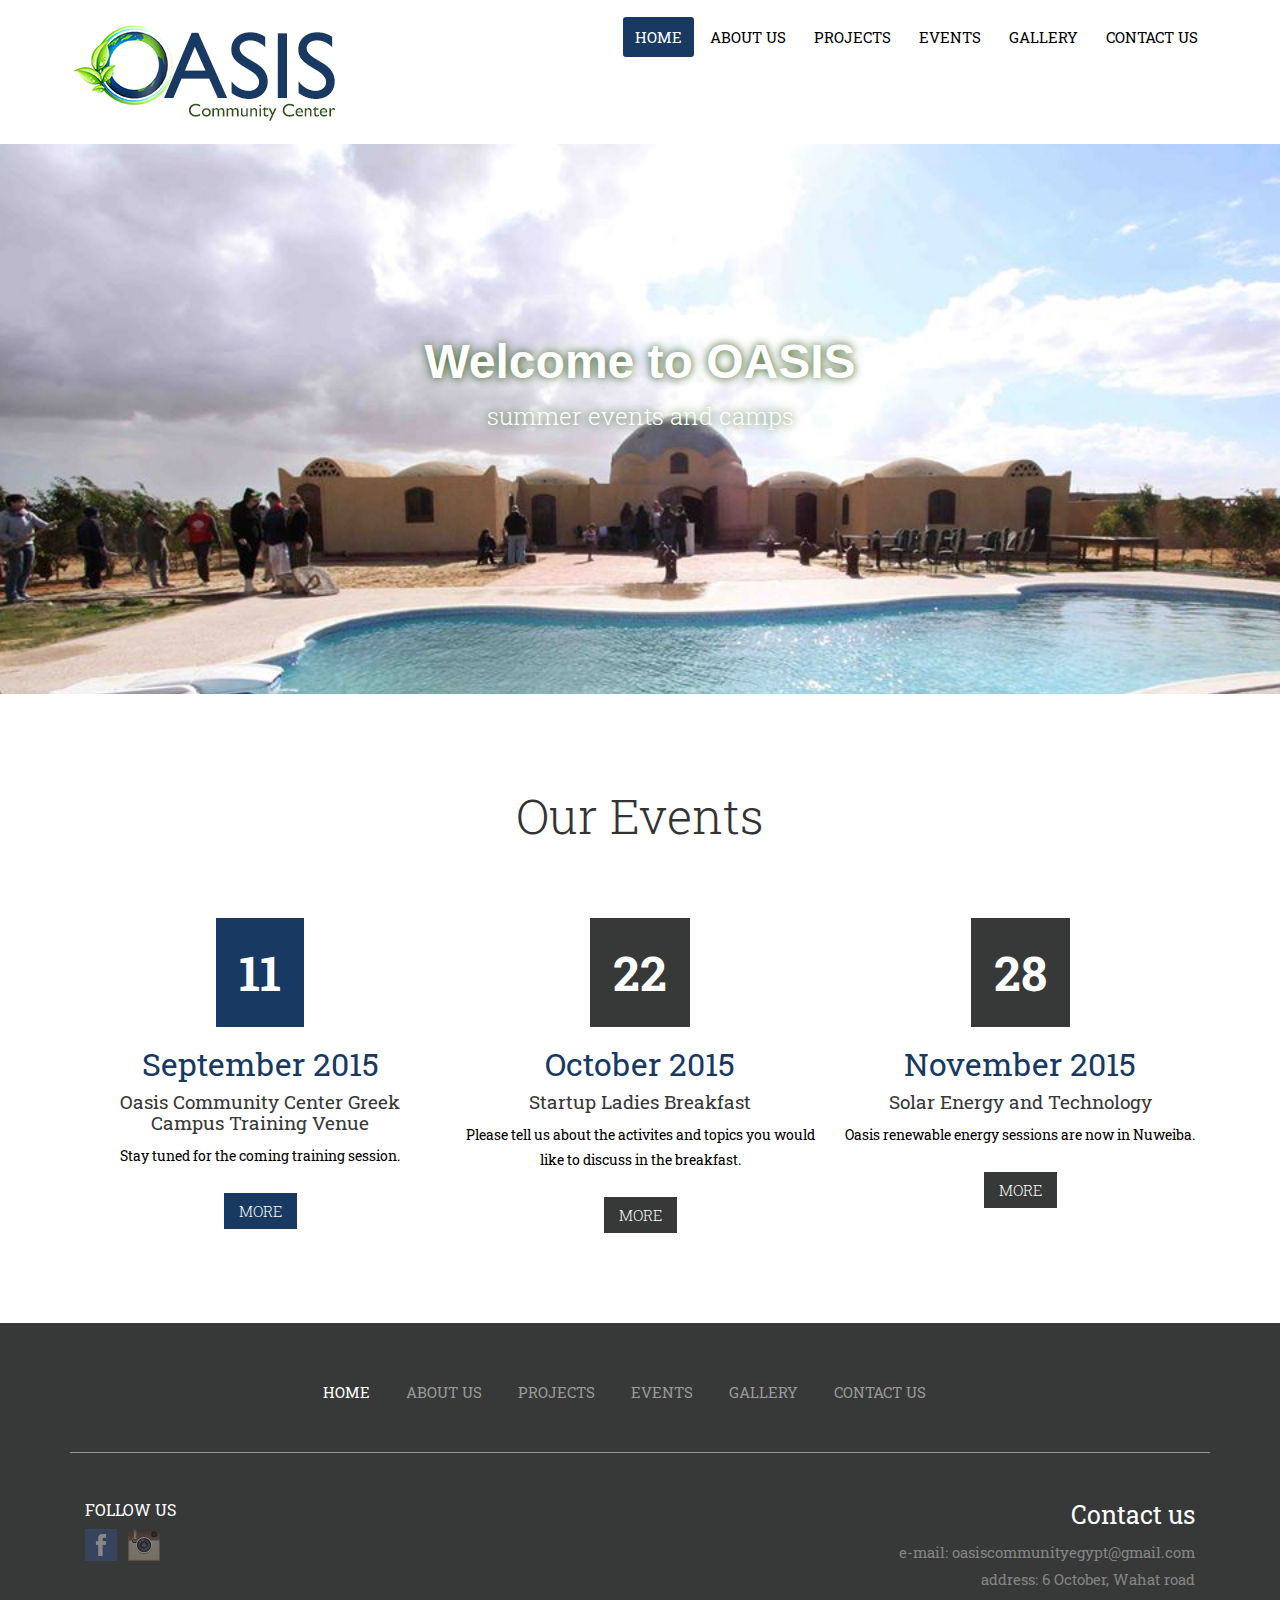
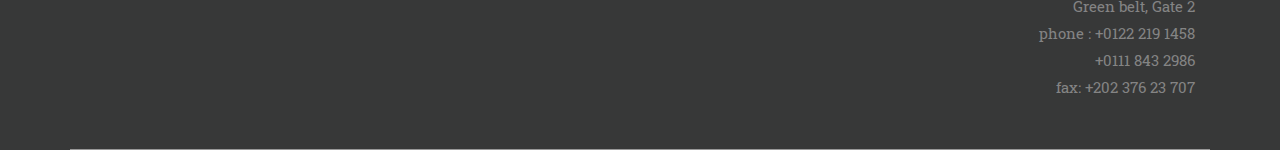
<file: index.html>
<!DOCTYPE html>
<html>
<head>
<title>OASIS Community Center - OCC</title>
<link href="css/bootstrap.css" rel="stylesheet" type="text/css" media="all">
<link href="css/style.css" rel="stylesheet" type="text/css" media="all"/>
<link rel="shortcut icon" type="image/x-icon" href="images/favicon.ico">
<!--web-fonts-->
<link href='http://fonts.googleapis.com/css?family=Roboto+Slab:400,100,300,700' rel='stylesheet' type='text/css'>
<!--js-->
<script src="js/jquery.min.js"></script>
<meta name="viewport" content="width=device-width, initial-scale=1, maximum-scale=1">
<meta http-equiv="Content-Type" content="text/html; charset=utf-8" />
<script type="application/x-javascript">
	addEventListener("load", function() { setTimeout(hideURLbar, 0); }, false);
	function hideURLbar(){ window.scrollTo(0,1); }
</script>
<!-- start-smoth-scrolling -->
<script type="text/javascript" src="js/move-top.js"></script>
<script type="text/javascript" src="js/easing.js"></script>
	<script type="text/javascript">
			jQuery(document).ready(function($) {
				$(".scroll").click(function(event){		
					event.preventDefault();
					$('html,body').animate({scrollTop:$(this.hash).offset().top},1000);
				});
			});
	</script>
<!-- //end-smoth-scrolling -->
</head>
<body>
<!--header start here-->
<div class="mothergrid">
	<div class="container">
		<div class="header">
			<div class="logo">
				<a href="index.html"> <img src="images/logo.png" alt=""/> </a>
			</div>
			<span class="menu"> <img src="images/icon.png" alt=""/></span>
			<div class="clear"> </div>
			<div class="navg">
				<ul class="res">
					<li><a class="active" href="index.html">HOME</a></li>
					<li><a href="about.html">ABOUT US</a></li>
					<li><a href="projects.html">PROJECTS</a></li>
					<li><a href="events.html">EVENTS</a></li>
					<li><a href="gallery.html">GALLERY</a></li>
					<li><a href="contact.html">CONTACT US</a></li>
				</ul>
				 <script>
                     $( "span.menu").click(function() {
                         $(  "ul.res" ).slideToggle("slow", function() {
                         // Animation complete.
                         });
                     });
                 </script>
			</div>
		<div class="clearfix"> </div>
		</div>
	</div>
</div>
<!--header end here-->
<!--banner start here-->
<div class="banner">
	<div class="container">
		<div class="banner-main">
			<h1>Welcome to OASIS</h1>
			<p>summer events and camps</p>
		</div>
	</div>
</div>
<!--news end here-->
<div class="news">
      <div class="container">
		    <div class="news-main">
				<div class="news-top">
					<h3>Our Events</h3>
				</div>
				<div class="news-bottom">
					<div class="col-md-4 new-left">
					<div class="notch-b">
						<small class="brown">11</small>
					</div>
					 <div class="notch-b-h"> </div>
						<h3>September 2015</h3>
						<h4>Oasis Community Center Greek Campus Training Venue</h4>
						<p>Stay tuned for the coming training session.</p>
					 <div class="button-b">
					   	   <a href="events.html">MORE</a>
					 </div>
				     <div class="clearfix"> </div>
					</div>
					<div class="col-md-4 new-left">
						<div class="notch">
						    <small>22</small>
					    </div>
					     <div class="notch-h"> </div>
						<h3>October 2015</h3>
						<h4>Startup Ladies Breakfast</h4>
						<p>Please tell us about the activites and topics you would like to discuss in the breakfast.</p>
					    <div class="button">
					   	   <a href="events.html">MORE</a>
					   </div>
				     <div class="clearfix"> </div>
					</div>
					<div class="col-md-4 new-left">
						<div class="notch">
						   <small>28</small>
					    </div>
					    <div class="notch-h"> </div>
						<h3>November 2015</h3>
						<h4>Solar Energy and Technology</h4>
						<p>Oasis renewable energy sessions are now in Nuweiba.</p>
					   <div class="button">
					   	   <a href="events.html">MORE</a>
					   </div>
					 <div class="clearfix"> </div>
				   </div>
				     <div class="clearfix"> </div>
				</div>
				<div class="clearfix"> </div>
		    </div>
	  </div>
</div>
<!--/news end here-->
<!--footer start here-->
<div class="footer">
	<div class="container">
		<div class="footer-main">
			<div class="footer-navg">
				<ul>
					<li><a class="active" href="index.html">HOME</a></li>
					<li><a href="about.html">ABOUT US</a></li>
					<li><a href="projects.html">PROJECTS</a></li>
					<li><a href="events.html">EVENTS</a></li>
					<li><a href="gallery.html">GALLERY</a></li>
					<li><a href="contact.html">CONTACT US</a></li>
				</ul>
			</div>
			<div class="footer-top">
				<div class="col-md-4 footer-left">
					<h3>FOLLOW US</h3>
				<ul>
					<li><a href="https://www.facebook.com/OasisCommunityCenter?fref=ts&__mref=message_bubble" target="_blank"><span class="a"> </span></a></li>
					<li><a href="https://instagram.com/oasiscommunitycenter/" target="_blank"><span class="b"> </span></a></li>
				</ul>
				</div>
				<div class="col-md-4 footer-middle">
				</div>
				<div class="col-md-4 footer-right">
					<h3>Contact us</h3>
					<p>e-mail: oasiscommunityegypt@gmail.com</p>
					<p>address: 6 October, Wahat road</p>
					<p>Green belt, Gate 2</p>
					<p>phone : +0122 219 1458 <br>
						+0111 843 2986</p>
					<p>fax: +202 376 23 707</p>
				</div>
			<div class="clearfix"> </div>
			</div>
		<div class="clearfix"> </div>
			<script type="text/javascript">
				$(document).ready(function() {
					/*
					var defaults = {
					containerID: 'toTop', // fading element id
					containerHoverID: 'toTopHover', // fading element hover id
					scrollSpeed: 1200,
				 	easingType: 'linear'
					};
					*/
					$().UItoTop({ easingType: 'easeOutQuart' });
				});
			</script>
            <a href="#" id="toTop" style="display: block;"> <span id="toTopHover" style="opacity: 1;"> </span></a>
		</div>
	</div>
</div>
<!--/footer end here-->
</body>
</html>
</file>
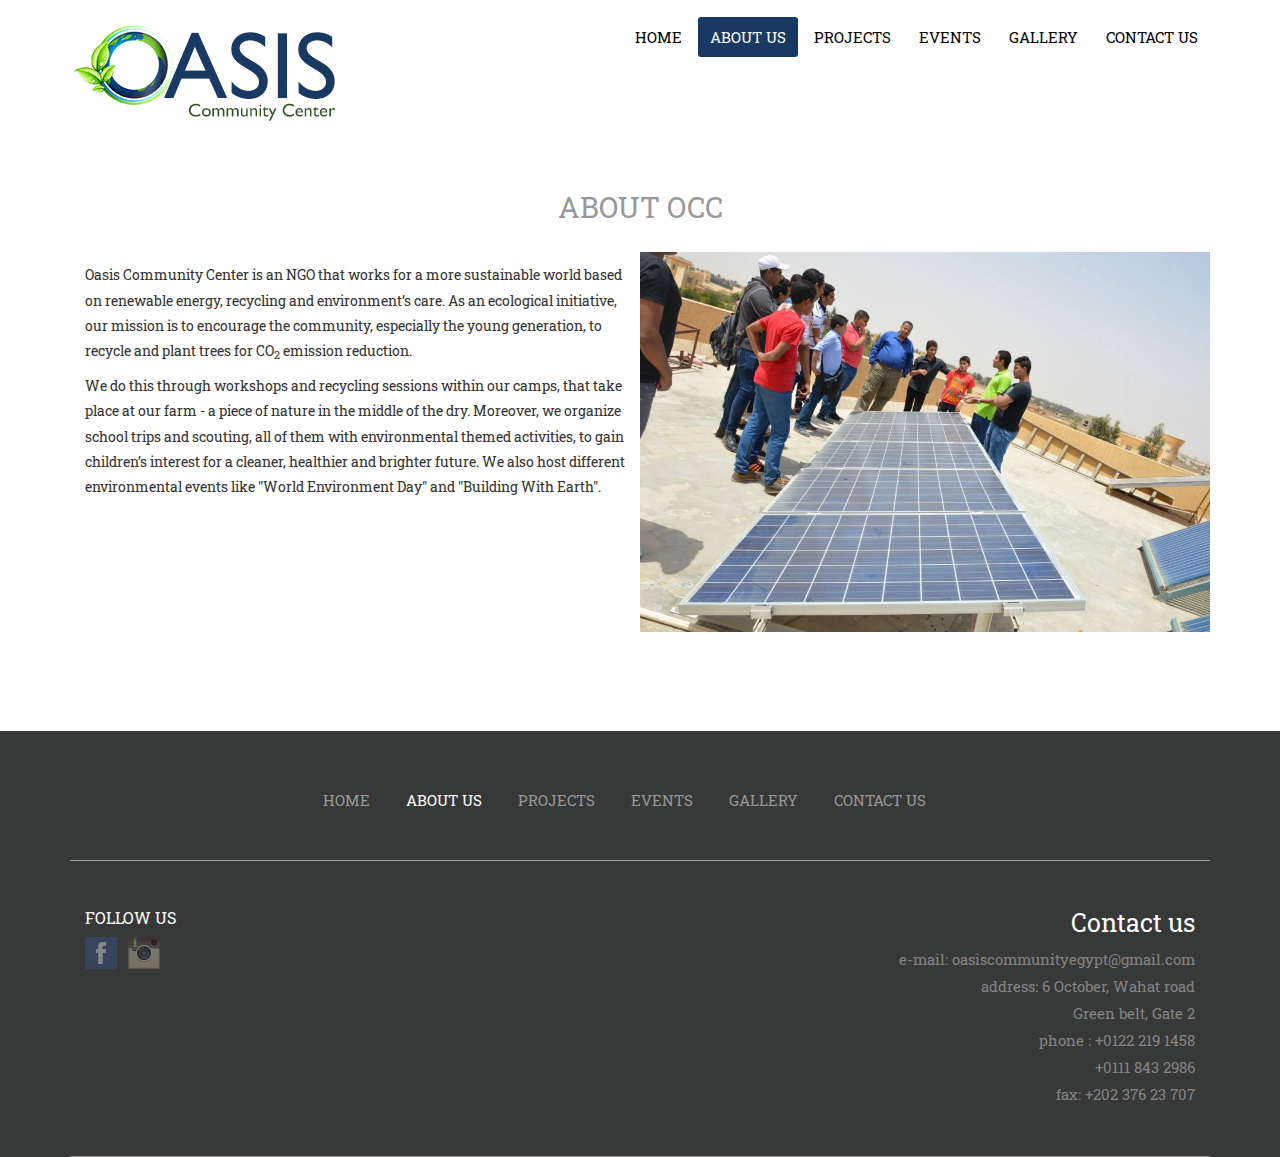
<file: about.html>
<!DOCTYPE html>
<html>
<head>
<title>Oasis Community Center - OCC</title>
<link href="css/bootstrap.css" rel="stylesheet" type="text/css" media="all">
<link href="css/style.css" rel="stylesheet" type="text/css" media="all"/>
<link rel="shortcut icon" type="image/x-icon" href="images/favicon.ico">
<!--web-fonts-->
<link href='http://fonts.googleapis.com/css?family=Roboto+Slab:400,100,300,700' rel='stylesheet' type='text/css'>
<!--js-->
<script src="js/jquery.min.js"></script>
<meta name="viewport" content="width=device-width, initial-scale=1, maximum-scale=1">
<meta http-equiv="Content-Type" content="text/html; charset=utf-8" />
<script type="application/x-javascript"> addEventListener("load", function() { setTimeout(hideURLbar, 0); }, false); function hideURLbar(){ window.scrollTo(0,1); }
</script>
<!-- start-smoth-scrolling -->
<script type="text/javascript" src="js/move-top.js"></script>
<script type="text/javascript" src="js/easing.js"></script>
	<script type="text/javascript">
			jQuery(document).ready(function($) {
				$(".scroll").click(function(event){		
					event.preventDefault();
					$('html,body').animate({scrollTop:$(this.hash).offset().top},1000);
				});
			});
	</script>
<!-- //end-smoth-scrolling -->
</head>
<body>
<!--header start here-->
<div class="mothergrid">
	<div class="container">
		<div class="header">
			<div class="logo">
				<a href="index.html"> <img src="images/logo.png" alt=""/> </a>
			</div>
			<span class="menu"> <img src="images/icon.png" alt=""/></span>
			<div class="clear"> </div>
			<div class="navg">
				<ul class="res">
					<li><a href="index.html">HOME</a></li>
					<li><a class="active" href="about.html">ABOUT US</a></li>
					<li><a href="projects.html">PROJECTS</a></li>
					<li><a href="events.html">EVENTS</a></li>
					<li><a href="gallery.html">GALLERY</a></li>
					<li><a href="contact.html">CONTACT US</a></li>
				</ul>
				 <script>
					 $( "span.menu").click(function() {
						 $(  "ul.res" ).slideToggle("slow", function() {
							 // Animation complete.
						 });
					 });
				 </script>
			</div>
		<div class="clearfix"> </div>
		</div>
	</div>
</div>
<!--heder end here-->
<!---about charity start here-->
<div class="events">
	<div class="container">
		<div class="event-main">
			<div class="event-head">
				<h3>ABOUT OCC</h3>
			</div>
			<div class="container">
			</div>
			<div class="event-top">
				<div class="col-md-6  e-left">
					<p>Oasis Community Center is an NGO that works for a more sustainable world based on renewable energy, recycling and environment’s care. As an ecological initiative,
						our mission is to encourage the community, especially the young generation, to recycle and plant trees for CO<sub>2</sub> emission reduction.</p>
					<p>We do this through workshops and recycling sessions within our camps, that take place at our farm - a piece of nature in the middle of the dry. Moreover, we organize school trips and scouting,
						all of them with environmental themed activities, to gain children’s interest for a cleaner, healthier and brighter future.
						We also host different environmental events like "World Environment Day" and "Building With Earth".</p>
					<p><br></p>

					<div class="clearfix"> </div>
				</div>
				<div class="col-md-6  e-right">
					<img src="images/about_us_section.jpg" class="img-responsive" alt=""/>
					<p><br></p>
				</div>
				<div class="clearfix"> </div>
			</div>
		</div>
	</div>
</div>
<!--about us end here-->
<!--footer start here-->
<div class="footer">
	<div class="container">
		<div class="footer-main">
			<div class="footer-navg">
				<ul>
					<li><a href="index.html">HOME</a></li>
					<li><a class="active" href="about.html">ABOUT US</a></li>
					<li><a href="projects.html">PROJECTS</a></li>
					<li><a href="events.html">EVENTS</a></li>
					<li><a href="gallery.html">GALLERY</a></li>
					<li><a href="contact.html">CONTACT US</a></li>
				</ul>
			</div>
			<div class="footer-top">
				<div class="col-md-4 footer-left">
					<h3>FOLLOW US</h3>
				<ul>
					<li><a href="https://www.facebook.com/OasisCommunityCenter?fref=ts&__mref=message_bubble" target="_blank"><span class="a"> </span></a></li>
					<li><a href="https://instagram.com/oasiscommunitycenter/" target="_blank"><span class="b"> </span></a></li>
				</ul>
				</div>
				<div class="col-md-4 footer-middle">
				</div>
				<div class="col-md-4 footer-right">
					<h3>Contact us</h3>
					<p>e-mail: oasiscommunityegypt@gmail.com</p>
					<p>address: 6 October, Wahat road</p>
					<p>Green belt, Gate 2</p>
					<p>phone : +0122 219 1458 <br>
						+0111 843 2986</p>
					<p>fax: +202 376 23 707</p>
				</div>
			<div class="clearfix"> </div>
			</div>
			<div class="footer-bottom">
			</div>
		<div class="clearfix"> </div>
		<script type="text/javascript">
			$(document).ready(function() {
			/*
			var defaults = {
				containerID: 'toTop', // fading element id
				containerHoverID: 'toTopHover', // fading element hover id
				scrollSpeed: 1200,
				easingType: 'linear'
				};
			*/
				$().UItoTop({ easingType: 'easeOutQuart' });
											
			});
		</script>
			<a href="#" id="toTop" style="display: block;"> <span id="toTopHover" style="opacity: 1;"> </span></a>
		</div>
	</div>
</div>
<!--/footer end here-->

</body>
</html>
</file>
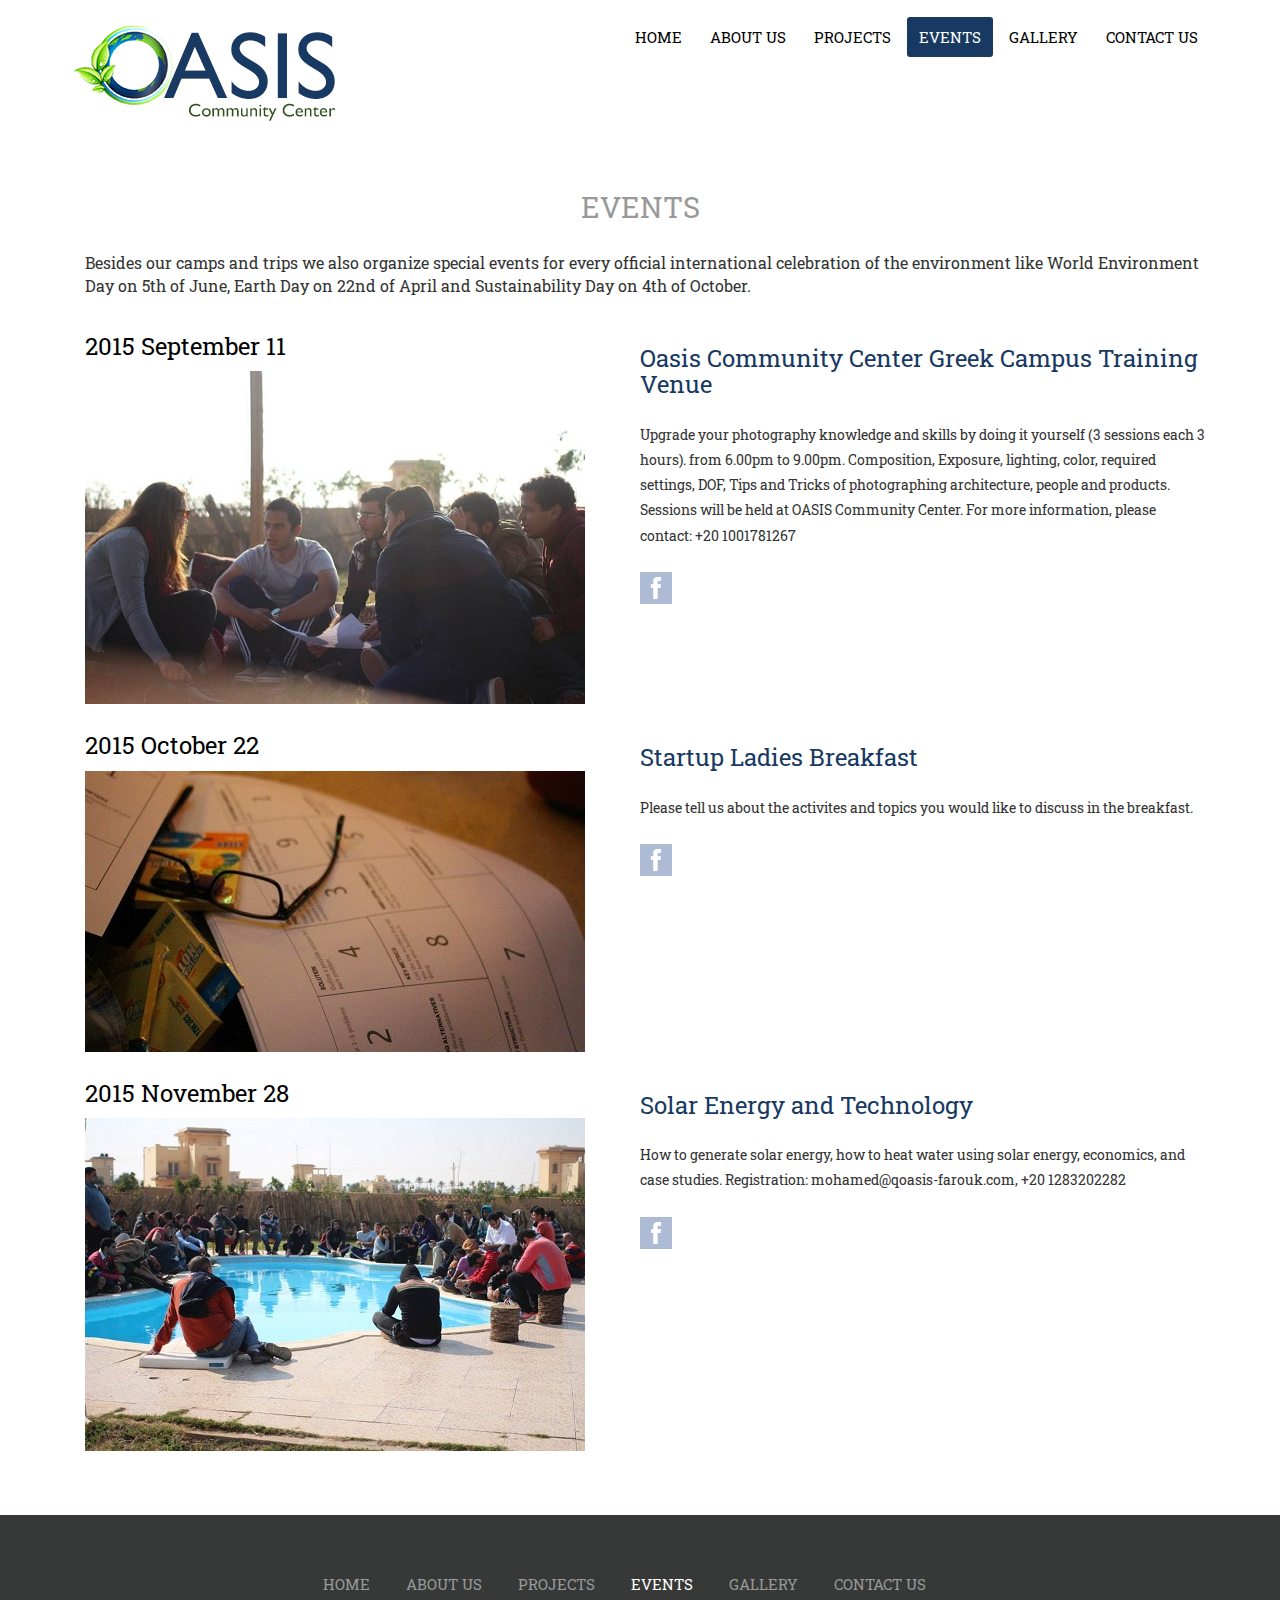
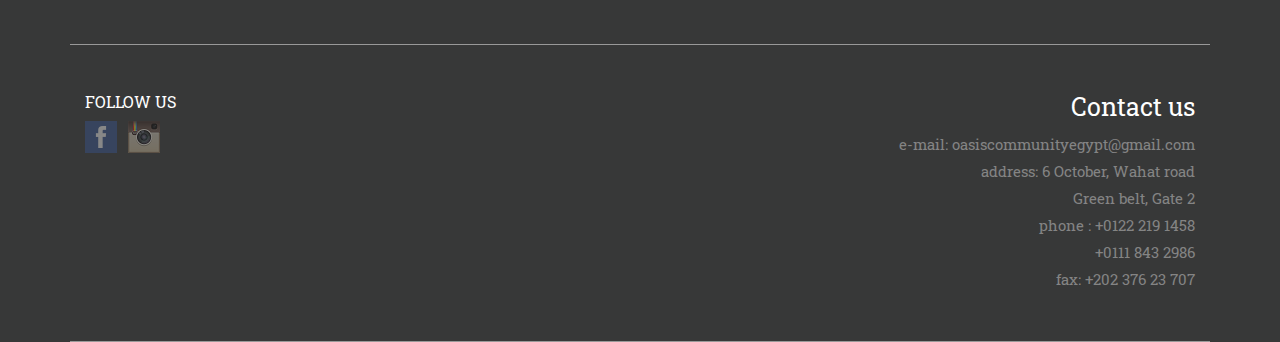
<file: events.html>
<!DOCTYPE html>
<html>
<head>
<title>OASIS Community Center - OCC</title>
<link href="css/bootstrap.css" rel="stylesheet" type="text/css" media="all">
<link href="css/style.css" rel="stylesheet" type="text/css" media="all"/>
<link rel='shortcut icon' type='image/x-icon' href='images/favicon.ico' />
<!--web-fonts-->
<link href='http://fonts.googleapis.com/css?family=Roboto+Slab:400,100,300,700' rel='stylesheet' type='text/css'>
<!--js-->
<script src="js/jquery.min.js"></script>
<meta name="viewport" content="width=device-width, initial-scale=1, maximum-scale=1">
<meta http-equiv="Content-Type" content="text/html; charset=utf-8" />
<script type="application/x-javascript"> addEventListener("load", function() { setTimeout(hideURLbar, 0); }, false); function hideURLbar(){ window.scrollTo(0,1); }
</script>
<!-- start-smoth-scrolling -->
<script type="text/javascript" src="js/move-top.js"></script>
<script type="text/javascript" src="js/easing.js"></script>
	<script type="text/javascript">
			jQuery(document).ready(function($) {
				$(".scroll").click(function(event){		
					event.preventDefault();
					$('html,body').animate({scrollTop:$(this.hash).offset().top},1000);
				});
			});
	</script>
<!-- //end-smoth-scrolling -->
</head>
<body>
<!--header start here-->
<div class="mothergrid">
	<div class="container">
		<div class="header">
			<div class="logo">
				<a href="index.html"> <img src="images/logo.png" alt=""/> </a>
			</div>
			<span class="menu"> <img src="images/icon.png" alt=""/></span>
			<div class="clear"> </div>
			<div class="navg">
				<ul class="res">
					<li><a href="index.html">HOME</a></li>
					<li><a href="about.html">ABOUT US</a></li>
					<li><a href="projects.html">PROJECTS</a></li>
					<li><a class="active" href="events.html">EVENTS</a></li>
					<li><a href="gallery.html">GALLERY</a></li>
					<li><a href="contact.html">CONTACT US</a></li>
				</ul>
				 <script>
					 $( "span.menu").click(function() {
						 $(  "ul.res" ).slideToggle("slow", function() {
							 // Animation complete.
						 });
					 });
				 </script>
			</div>
		<div class="clearfix"> </div>
		</div>
	</div>
</div>
<!--header end here-->
<!--events start here-->
<div class="events">
	<div class="container">
		<div class="event-main">
			<div class="event-head">
				<h3>EVENTS</h3>
			</div>
			<div class="container">
				<p>Besides our camps and trips we also organize special events for every official
			international celebration of the environment like World Environment Day on 5th of June,
			Earth Day on 22nd of April and Sustainability Day on 4th of October.</p>
				<p><br></p>
			</div>
			<div class="event-top">
			<div class="col-md-6  e-left">
				<h4>2015 September 11</h4>
				<img src="images/e4.jpg" alt=""/>
			</div>
			<div class="col-md-6  e-right">
				<h3>Oasis Community Center Greek Campus Training Venue</h3>
				<p>Upgrade your photography knowledge and skills by doing it yourself (3 sessions each 3 hours). from 6.00pm to 9.00pm. Composition, Exposure, lighting, color, required settings, DOF, Tips and Tricks of photographing architecture, people and products. Sessions will be held at OASIS Community Center. For more information, please contact: +20 1001781267</p>
			     <div class="event-icon">
			     	<ul>
					<li><a href="https://www.facebook.com/pages/Oasis-Community-Center-Greek-Campus-Training-Venue/972941199424031" target="_blank"><span class="s"> </span></a></li>
				</ul>
			     </div>
			</div>
			<div class="clearfix"> </div>
			</div>
			<div class="event-top">
			<div class="col-md-6  e-left">
				<h4> 2015 October 22</h4>
				<img src="images/e2.jpg" alt=""/>
			</div>
			<div class="col-md-6  e-right">
				<h3>Startup Ladies Breakfast</h3>
				<p>Please tell us about the activites and topics you would like to discuss in the breakfast.</p>
			     <div class="event-icon">
			     	<ul>
					<li><a href="https://www.facebook.com/pages/Oasis-Community-Center-Greek-Campus-Training-Venue/972941199424031" target="_blank"><span class="s"> </span></a></li>
				</ul>
			     </div>
			</div>
			<div class="clearfix"> </div>
			</div>
			<div class="event-top">
			<div class="col-md-6  e-left">
				<h4>2015 November 28</h4>
				<img src="images/e1.jpg" alt=""/>
			</div>
			<div class="col-md-6  e-right">
				<h3>Solar Energy and Technology</h3>
				<p>How to generate solar energy, how to heat water using solar energy, economics, and case studies. Registration: mohamed@qoasis-farouk.com, +20 1283202282</p>
			     <div class="event-icon">
			     <ul>
					<li><a href="https://www.facebook.com/pages/Oasis-Community-Center-Greek-Campus-Training-Venue/972941199424031" target="_blank"><span class="s"> </span></a></li>
				</ul>
			     </div>
			</div>
			<div class="clearfix"> </div>
			</div>
		</div>
	</div>
</div>
<!--events end here-->
<!--footer start here-->
<div class="footer">
	<div class="container">
		<div class="footer-main">
			<div class="footer-navg">
				<ul>
					<li><a href="index.html">HOME</a></li>
					<li><a href="about.html">ABOUT US</a></li>
					<li><a href="projects.html">PROJECTS</a></li>
					<li><a class="active" href="events.html">EVENTS</a></li>
					<li><a href="gallery.html">GALLERY</a></li>
					<li><a href="contact.html">CONTACT US</a></li>
				</ul>
			</div>
			<div class="footer-top">
				<div class="col-md-4 footer-left">
					<h3>FOLLOW US</h3>
				<ul>
					<li><a href="https://www.facebook.com/OasisCommunityCenter?fref=ts&__mref=message_bubble" target="_blank"><span class="a"> </span></a></li>
					<li><a href="https://instagram.com/oasiscommunitycenter/" target="_blank"><span class="b"> </span></a></li>
				</ul>
				</div>
				<div class="col-md-4 footer-middle">
				</div>
				<div class="col-md-4 footer-right">
					<h3>Contact us</h3>
					<p>e-mail: oasiscommunityegypt@gmail.com</p>
					<p>address: 6 October, Wahat road</p>
					<p>Green belt, Gate 2</p>
					<p>phone : +0122 219 1458 <br>
						+0111 843 2986</p>
					<p>fax: +202 376 23 707</p>
				</div>
			<div class="clearfix"> </div>
			</div>
			<div class="footer-bottom">
			</div>
		<div class="clearfix"> </div>
		<script type="text/javascript">
			$(document).ready(function() {
				/*
				var defaults = {
				containerID: 'toTop', // fading element id
				containerHoverID: 'toTopHover', // fading element hover id
				scrollSpeed: 1200,
				easingType: 'linear'
				};
				*/
			$().UItoTop({ easingType: 'easeOutQuart' });
			});
			</script>
			<a href="#" id="toTop" style="display: block;"> <span id="toTopHover" style="opacity: 1;"> </span></a>
		</div>
	</div>
</div>
<!--/footer end here-->
</body>
</html>
</file>
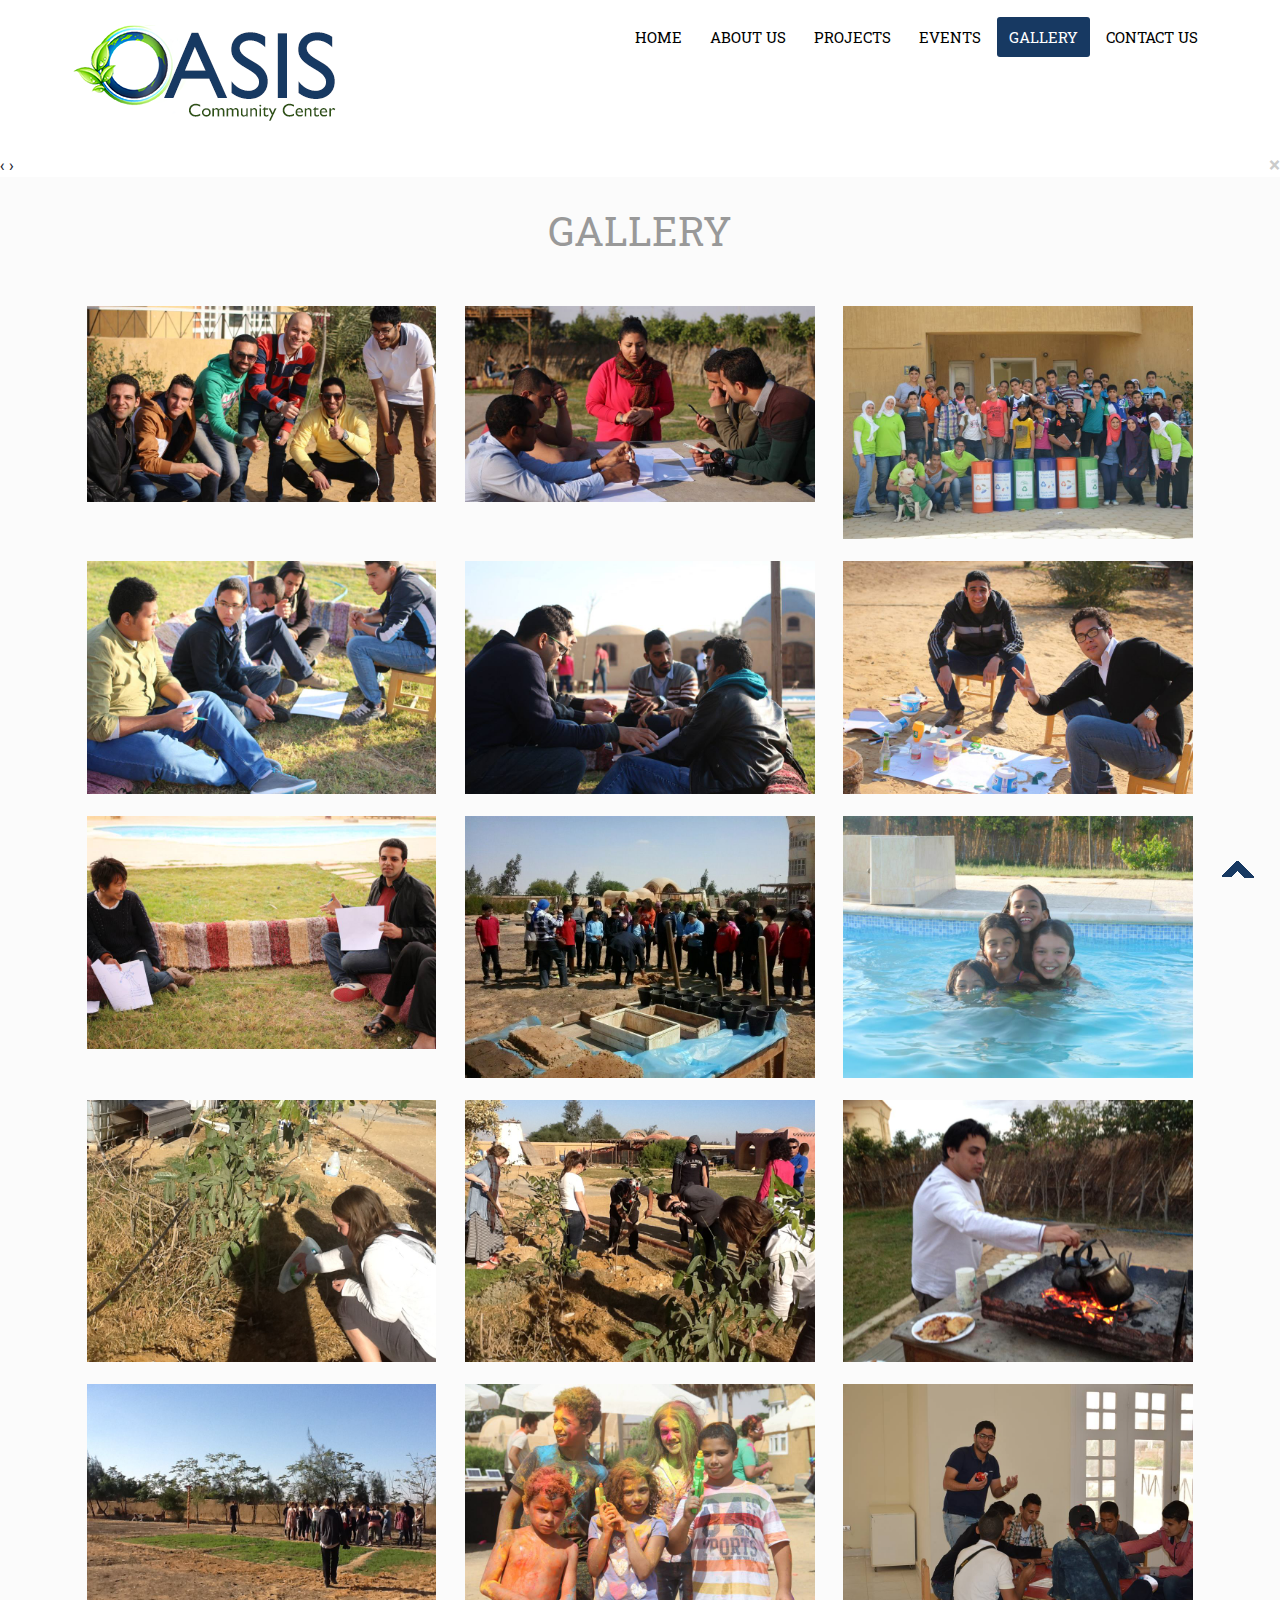
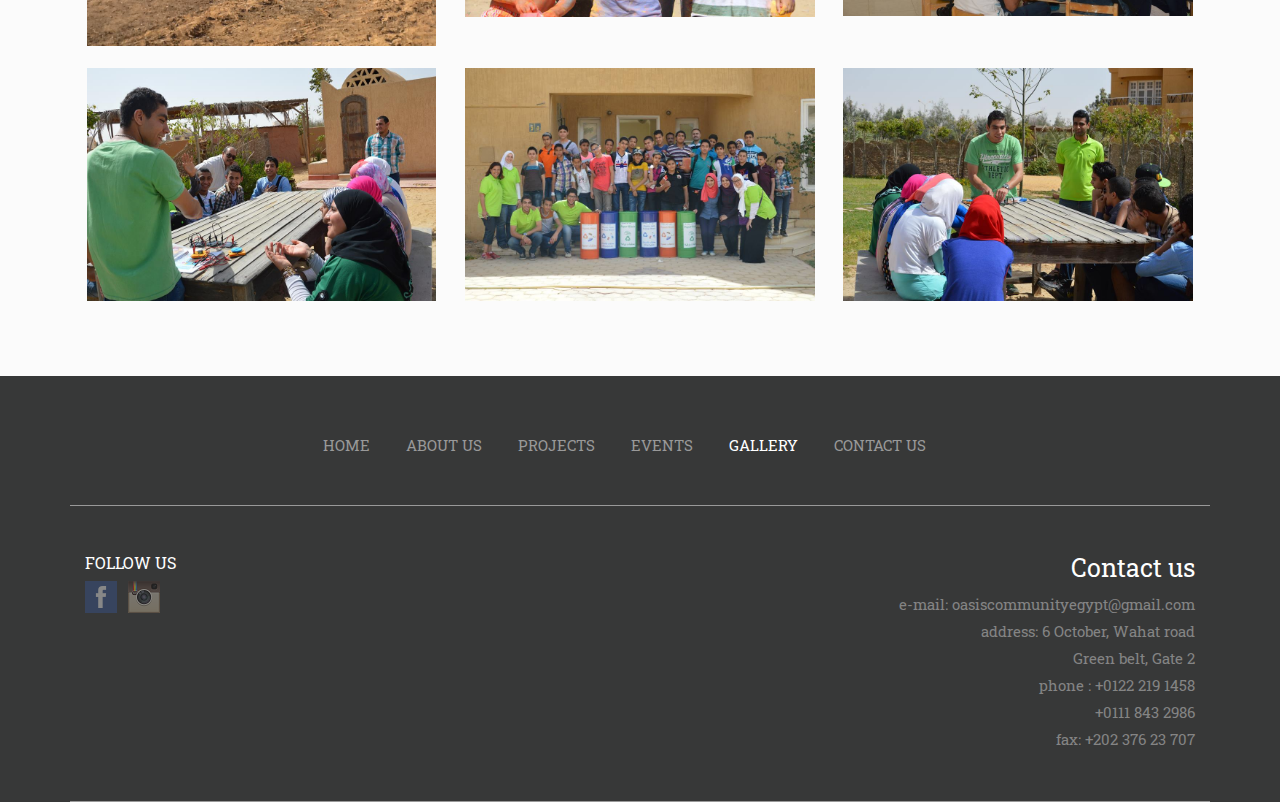
<file: gallery.html>
<!DOCTYPE html>
<head>
	<title>OASIS Community Center - OCC</title>
	<link href="css/bootstrap.css" rel="stylesheet" type="text/css" media="all">
	<link href="css/style.css" rel="stylesheet" type="text/css" media="all"/>
	<link rel="stylesheet" href="//blueimp.github.io/Gallery/css/blueimp-gallery.min.css">
	<link rel="stylesheet" href="css/bootstrap-image-gallery.min.css">
	<link rel="shortcut icon" type="image/x-icon" href="images/favicon.ico">
	<!--web-fonts-->
	<link href='http://fonts.googleapis.com/css?family=Roboto+Slab:400,100,300,700' rel='stylesheet' type='text/css'>
	<!--js-->
	<script src="js/jquery.min.js"></script>
	<meta name="viewport" content="width=device-width, initial-scale=1, maximum-scale=1">
	<meta http-equiv="Content-Type" content="text/html; charset=utf-8" />
	<script type="application/x-javascript"> addEventListener("load", function() { setTimeout(hideURLbar, 0); }, false); function hideURLbar(){ window.scrollTo(0,1); }
	</script>
	<!-- start-smoth-scrolling -->
	<script type="text/javascript" src="js/move-top.js"></script>
	<script type="text/javascript" src="js/easing.js"></script>
	<script type="text/javascript">
		jQuery(document).ready(function($) {
			$(".scroll").click(function(event){
				event.preventDefault();
				$('html,body').animate({scrollTop:$(this.hash).offset().top},1000);
			});
		});
	</script>
	<!-- //end-smoth-scrolling -->
	<script src="js/jquery.magnific-popup.js" type="text/javascript"></script>
	<link href="css/magnific-popup.css" rel="stylesheet" type="text/css">
	<script>
		$(document).ready(function() {
			$('.popup-with-zoom-anim').magnificPopup({
				type: 'inline',
				fixedContentPos: false,
				fixedBgPos: true,
				overflowY: 'auto',
				closeBtnInside: true,
				preloader: false,
				midClick: true,
				removalDelay: 300,
				mainClass: 'my-mfp-zoom-in'
			});
		});
	</script>
</head>
<!--header start here-->
<div class="mothergrid">
	<div class="container">
		<div class="header">
			<div class="logo">
				<a href="index.html"> <img src="images/logo.png" alt=""/> </a>
			</div>
			<span class="menu"> <img src="images/icon.png" alt=""/></span>
			<div class="clear"> </div>
			<div class="navg">
				<ul class="res">
					<li><a href="index.html">HOME</a></li>
					<li><a href="about.html">ABOUT US</a></li>
					<li><a href="projects.html">PROJECTS</a></li>
					<li><a href="events.html">EVENTS</a></li>
					<li><a class="active" href="gallery.html">GALLERY</a></li>
					<li><a href="contact.html">CONTACT US</a></li>
				</ul>
				<script>
					$( "span.menu").click(function() {
						$(  "ul.res" ).slideToggle("slow", function() {
							// Animation complete.
						});
					});
				</script>
			</div>
			<div class="clearfix"> </div>
		</div>
	</div>
</div>
<!--header end here-->
<!-- The Bootstrap Image Gallery lightbox, should be a child element of the document body -->
<div id="blueimp-gallery" class="blueimp-gallery">
	<!-- The container for the modal slides -->
	<div class="slides"></div>
	<!-- Controls for the borderless lightbox -->
	<h3 class="title"></h3>
	<a class="prev">‹</a>
	<a class="next">›</a>
	<a class="close">×</a>
	<a class="play-pause"></a>
	<ol class="indicator"></ol>
	<!-- The modal dialog, which will be used to wrap the lightbox content -->
	<div class="modal fade">
		<div class="modal-dialog">
			<div class="modal-content">
				<div class="modal-header">
					<button type="button" class="close" aria-hidden="true">&times;</button>
					<h4 class="modal-title"></h4>
				</div>
				<div class="modal-body next"></div>
				<div class="modal-footer">
					<button type="button" class="btn btn-default pull-left prev">
						Previous
					</button>
					<button type="button" class="btn btn-primary next">
						Next
					</button>
				</div>
			</div>
		</div>
	</div>
</div>
<!--gallery start here-->
<div class="gallery">
	<div id="links">
	<div class="wrap">
		<div class="gallery-main">
			<h3>GALLERY</h3>
			<div class='container services_top'>
				<div class="portfolio_top">
					<div class="col_1_of_portfolio span_1_of_portfolio">
						<div class="view view-first">
							<a href="images/boy.jpg" title="" data-gallery>
							<img src="images/boy.jpg" class="img-responsive" alt=""/></a>
							</div>
						</div>
					<div class="col_1_of_portfolio span_1_of_portfolio">
						<div class="view view-first">
							<a href="images/sing.jpg" title="" data-gallery>
							<img src="images/sing.jpg" class="img-responsive" alt=""/></a>
						</div>
					</div>
					<div class="col_1_of_portfolio span_1_of_portfolio">
						<div class="view view-first">
							<a href="images/photos/90.jpg" title="" data-gallery>
							<img src="images/photos/90.jpg" class="img-responsive" alt=""/></a>
						</div>
					</div>
					<div class="clearfix"> </div>
				</div>
				<div class="portfolio_top">
					<div class="col_1_of_portfolio span_1_of_portfolio">
						<div class="view view-first">
							<a href="images/mom.jpg" title="" data-gallery>
							<img src="images/mom.jpg" class="img-responsive" alt=""/></a>
						</div>
					</div>
					<div class="col_1_of_portfolio span_1_of_portfolio">
						<div class="view view-first">
							<a href="images/qua.jpg" title="" data-gallery>
							<img src="images/qua.jpg" class="img-responsive" alt=""/></a>
						</div>
					</div>
					<div class="col_1_of_portfolio span_1_of_portfolio">
						<div class="view view-first">
							<a href="images/bi.jpg" title="" data-gallery>
							<img src="images/bi.jpg" class="img-responsive" alt=""/></a>
						</div>
					</div>
					<div class="clearfix"> </div>
					</div>
				<div class="portfolio_top">
					<div class="col_1_of_portfolio span_1_of_portfolio">
						<div class="view view-first">
							<a href="images/photos/4.jpg" title="" data-gallery>
								<img src="images/photos/4.jpg" class="img-responsive" alt=""/></a>
						</div>
					</div>
					<div class="col_1_of_portfolio span_1_of_portfolio">
						<div class="view view-first">
							<a href="images/photos/5.jpg" title="" data-gallery>
								<img src="images/photos/5.jpg" class="img-responsive" alt=""/></a>
						</div>
					</div>
					<div class="col_1_of_portfolio span_1_of_portfolio">
						<div class="view view-first">
							<a href="images/photos/6.jpg" title="" data-gallery>
								<img src="images/photos/6.jpg" class="img-responsive" alt=""/></a>
						</div>
					</div>
					<div class="clearfix"> </div>
				</div>
				<div class="portfolio_top">
					<div class="col_1_of_portfolio span_1_of_portfolio">
						<div class="view view-first">
							<a href="images/photos/7.jpg" title="" data-gallery>
								<img src="images/photos/7.jpg" class="img-responsive" alt=""/></a>
						</div>
					</div>
					<div class="col_1_of_portfolio span_1_of_portfolio">
						<div class="view view-first">
							<a href="images/photos/8.jpg" title="" data-gallery>
								<img src="images/photos/8.jpg" class="img-responsive" alt=""/></a>
						</div>
					</div>
					<div class="col_1_of_portfolio span_1_of_portfolio">
						<div class="view view-first">
							<a href="images/photos/9.jpg" title="" data-gallery>
								<img src="images/photos/9.jpg" class="img-responsive" alt=""/></a>
						</div>
					</div>
					<div class="clearfix"> </div>
				</div>
				<div class="portfolio_top">
					<div class="col_1_of_portfolio span_1_of_portfolio">
						<div class="view view-first">
							<a href="images/photos/10.jpg" title="" data-gallery>
								<img src="images/photos/10.jpg" class="img-responsive" alt=""/></a>
						</div>
					</div>
					<div class="col_1_of_portfolio span_1_of_portfolio">
						<div class="view view-first">
							<a href="images/photos/62.jpg" title="" data-gallery>
								<img src="images/photos/62.jpg" class="img-responsive" alt=""/></a>
						</div>
					</div>
					<div class="col_1_of_portfolio span_1_of_portfolio">
						<div class="view view-first">
							<a href="images/photos/64.jpg" title="" data-gallery>
								<img src="images/photos/64.jpg" class="img-responsive" alt=""/></a>
						</div>
					</div>
					<div class="clearfix"> </div>
				</div>
				<div class="portfolio_top">
					<div class="col_1_of_portfolio span_1_of_portfolio">
						<div class="view view-first">
							<a href="images/photos/65.jpg" title="" data-gallery>
								<img src="images/photos/65.jpg" class="img-responsive" alt=""/></a>
						</div>
					</div>
					<div class="col_1_of_portfolio span_1_of_portfolio">
						<div class="view view-first">
							<a href="images/photos/72.jpg" title="" data-gallery>
								<img src="images/photos/72.jpg" class="img-responsive" alt=""/></a>
						</div>
					</div>
					<div class="col_1_of_portfolio span_1_of_portfolio">
						<div class="view view-first">
							<a href="images/photos/81.jpg" title="" data-gallery>
								<img src="images/photos/81.jpg" class="img-responsive" alt=""/></a>
						</div>
					</div>
					<div class="clearfix"> </div>
				</div>
					</div>
				</div>
			</div>
		</div>
	</div>
<!--gallery end end here-->
<script src="//ajax.googleapis.com/ajax/libs/jquery/1.11.1/jquery.min.js"></script>
<script src="//blueimp.github.io/Gallery/js/jquery.blueimp-gallery.min.js"></script>
<script src="js/bootstrap-image-gallery.min.js"></script>
<!--footer start here-->
<div class="footer">
	<div class="container">
		<div class="footer-main">
			<div class="footer-navg">
				<ul>
					<li><a href="index.html">HOME</a></li>
					<li><a href="about.html">ABOUT US</a></li>
					<li><a href="project.html">PROJECTS</a></li>
					<li><a href="events.html">EVENTS</a></li>
					<li><a class="active" href="gallery.html">GALLERY</a></li>
					<li><a href="contact.html">CONTACT US</a></li>
				</ul>
			</div>
			<div class="footer-top">
				<div class="col-md-4 footer-left">
					<h3>FOLLOW US</h3>
					<ul>
						<li><a href="https://www.facebook.com/OasisCommunityCenter?fref=ts&__mref=message_bubble" target="_blank"><span class="a"> </span></a></li>
						<li><a href="https://instagram.com/oasiscommunitycenter/" target="_blank"><span class="b"> </span></a></li>
					</ul>
				</div>
				<div class="col-md-4 footer-middle">
				</div>
				<div class="col-md-4 footer-right">
					<h3>Contact us</h3>
					<p>e-mail: oasiscommunityegypt@gmail.com</p>
					<p>address: 6 October, Wahat road</p>
					<p>Green belt, Gate 2</p>
					<p>phone : +0122 219 1458 <br>
						+0111 843 2986</p>
					<p>fax: +202 376 23 707</p>
				</div>
				<div class="clearfix"> </div>
			</div>
			<div class="footer-bottom">
			</div>
			<div class="clearfix"> </div>
			<script type="text/javascript">
				$(document).ready(function() {
					/*
					 var defaults = {
					 containerID: 'toTop', // fading element id
					 containerHoverID: 'toTopHover', // fading element hover id
					 scrollSpeed: 1200,
					 easingType: 'linear'
					 };
					 */
					$().UItoTop({ easingType: 'easeOutQuart' });
				});
			</script>
			<a href="#" id="toTop" style="display: block;"> <span id="toTopHover" style="opacity: 1;"> </span></a>
		</div>
	</div>
</div>
<!--/footer end here-->
</body>
</html>
</file>
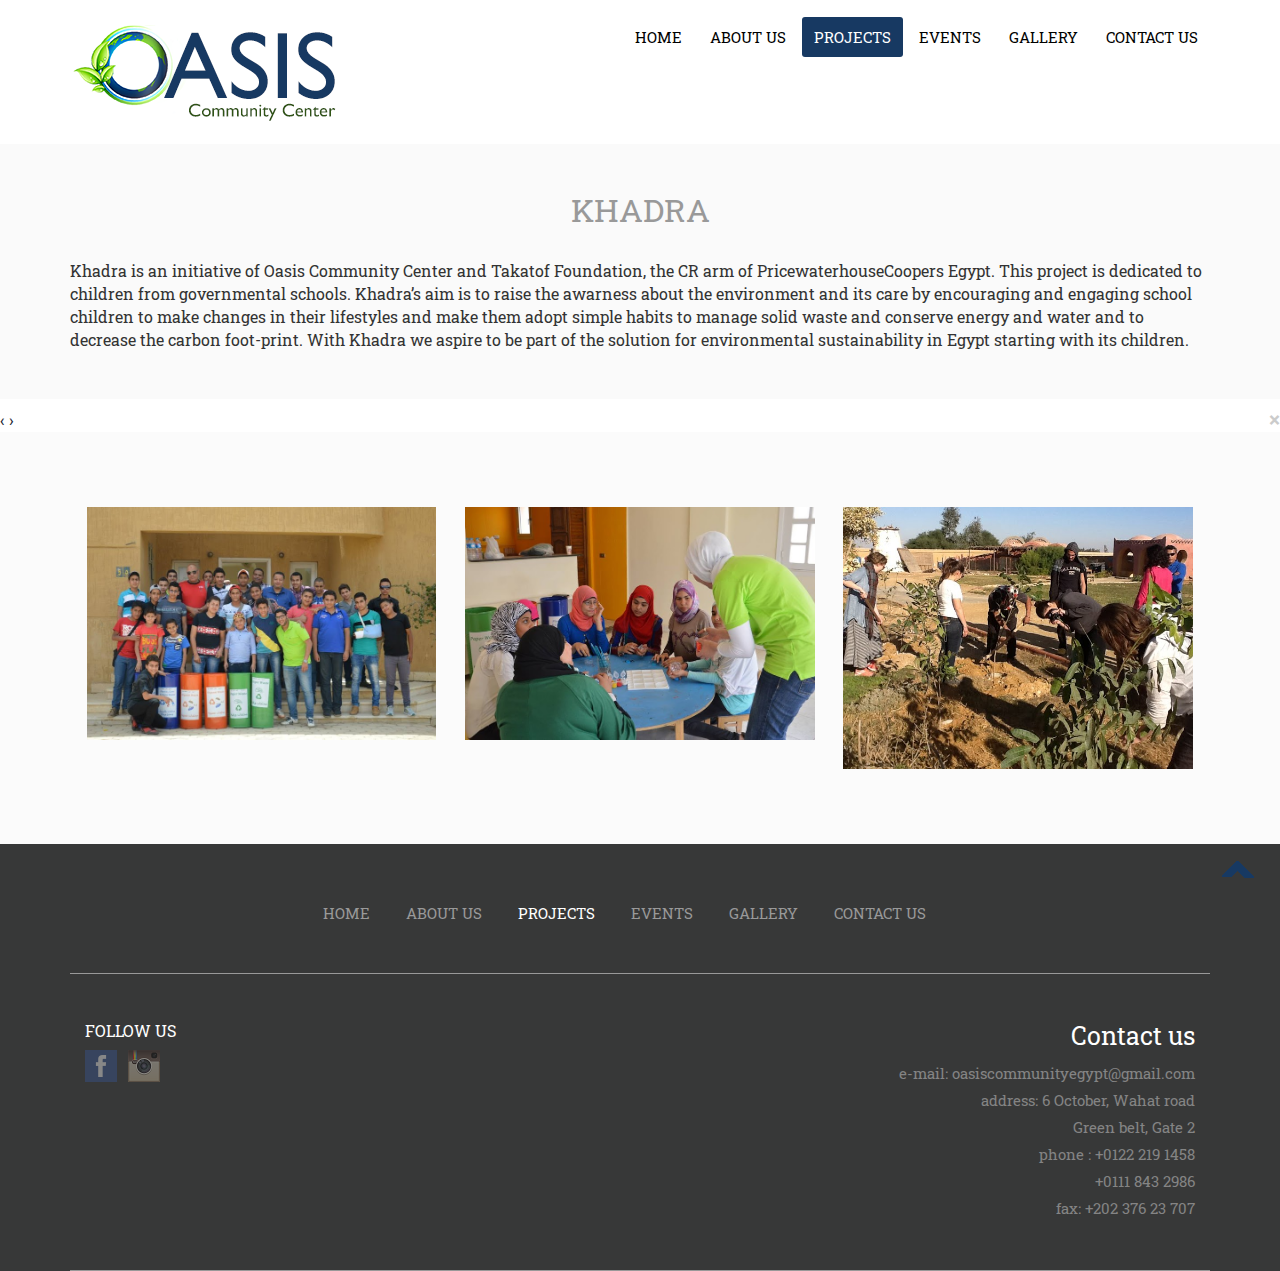
<file: projects.html>
<!DOCTYPE html>
<html>
<head>
<title>Oasis Community Center - OCC</title>
<link href="css/bootstrap.css" rel="stylesheet" type="text/css" media="all">
<link href="css/style.css" rel="stylesheet" type="text/css" media="all"/>
<link rel="stylesheet" href="//blueimp.github.io/Gallery/css/blueimp-gallery.min.css">
<link rel="stylesheet" href="css/bootstrap-image-gallery.min.css">
<link rel="shortcut icon" type="image/x-icon" href="images/favicon.ico">
<!--web-fonts-->
<link href='http://fonts.googleapis.com/css?family=Roboto+Slab:400,100,300,700' rel='stylesheet' type='text/css'>
<!--js-->
<script src="js/jquery.min.js"></script>
<meta name="viewport" content="width=device-width, initial-scale=1, maximum-scale=1">
<meta http-equiv="Content-Type" content="text/html; charset=utf-8" />
<script type="application/x-javascript"> addEventListener("load", function() { setTimeout(hideURLbar, 0); }, false); function hideURLbar(){ window.scrollTo(0,1); }
</script>
<!-- start-smoth-scrolling -->
<script type="text/javascript" src="js/move-top.js"></script>
<script type="text/javascript" src="js/easing.js"></script>
	<script type="text/javascript">
			jQuery(document).ready(function($) {
				$(".scroll").click(function(event){		
					event.preventDefault();
					$('html,body').animate({scrollTop:$(this.hash).offset().top},1000);
				});
			});
	</script>
<!-- //end-smoth-scrolling -->
</head>
<body>
<!--header start here-->
<div class="mothergrid">
	<div class="container">
		<div class="header">
			<div class="logo">
				<a href="index.html"> <img src="images/logo.png" alt=""/> </a>
			</div>
			<span class="menu"> <img src="images/icon.png" alt=""/></span>
			<div class="clear"> </div>
			<div class="navg">
				<ul class="res">
					<li><a href="index.html">HOME</a></li>
					<li><a href="about.html">ABOUT US</a></li>
					<li><a class="active" href="projects.html">PROJECTS</a></li>
					<li><a href="events.html">EVENTS</a></li>
					<li><a href="gallery.html">GALLERY</a></li>
					<li><a href="contact.html">CONTACT US</a></li>
				</ul>
				 <script>
					 $( "span.menu").click(function() {
						 $(  "ul.res" ).slideToggle("slow", function() {
						 // Animation complete.
						 });
					 });
                 </script>
			</div>
		<div class="clearfix"> </div>
		</div>
	</div>
</div>
<!--header end here-->
<!--projects start here-->
<div class="about">
	<div class="container">
		<div class="about-main">
			<div class="about-top">
			<h3>KHADRA</h3>
			</div>
			<p><br></p>
			<p>Khadra is an initiative of Oasis Community Center and Takatof Foundation, the CR arm of PricewaterhouseCoopers Egypt. This project is dedicated to children from governmental schools.
			Khadra’s aim is to raise the awarness about the environment and its care by encouraging and engaging school children to make changes in their lifestyles and make them adopt simple habits
				to manage solid waste and conserve energy and water and to decrease the carbon foot-print.
			With Khadra we aspire to be part of the solution for environmental sustainability in Egypt starting with its children.</p>
		</div>
	</div>
</div>
<!-- The Bootstrap Image Gallery lightbox, should be a child element of the document body -->
<div id="blueimp-gallery" class="blueimp-gallery">
	<!-- The container for the modal slides -->
	<div class="slides"></div>
	<!-- Controls for the borderless lightbox -->
	<h3 class="title"></h3>
	<a class="prev">‹</a>
	<a class="next">›</a>
	<a class="close">×</a>
	<a class="play-pause"></a>
	<ol class="indicator"></ol>
	<!-- The modal dialog, which will be used to wrap the lightbox content -->
	<div class="modal fade">
		<div class="modal-dialog">
			<div class="modal-content">
				<div class="modal-header">
					<button type="button" class="close" aria-hidden="true">&times;</button>
					<h4 class="modal-title"></h4>
				</div>
				<div class="modal-body next"></div>
				<div class="modal-footer">
					<button type="button" class="btn btn-default pull-left prev">
						Previous
					</button>
					<button type="button" class="btn btn-primary next">
						Next
					</button>
				</div>
			</div>
		</div>
	</div>
</div>
<div class="gallery">
	<div id="links">
	<div class="wrap">
		<div class="gallery-main">
			<div class='container services_top'>
				<div class="portfolio_top">
					<div class="col_1_of_portfolio span_1_of_portfolio">
						<div class="view view-first">
							<a href="images/1.jpg" title="" data-gallery>
							<img src="images/1.jpg" class="img-responsive" alt=""/></a>
						</div>
					</div>
					<div class="col_1_of_portfolio span_1_of_portfolio">
						<div class="view view-first">
							<a href="images/2.jpg" title="" data-gallery>
							<img src="images/2.jpg" class="img-responsive" alt=""/></a>
						</div>
					</div>
					<div class="col_1_of_portfolio span_1_of_portfolio">
						<div class="view view-first">
							<a href="images/3.jpg" title="" data-gallery>
							<img src="images/3.jpg" class="img-responsive" alt=""/></a>
						</div>
					</div>
					<div class="clearfix"> </div>
					</div>
					</div>
				</div>
			</div>
		</div>
	</div>
<!--project end here-->
<script src="//ajax.googleapis.com/ajax/libs/jquery/1.11.1/jquery.min.js"></script>
<script src="//blueimp.github.io/Gallery/js/jquery.blueimp-gallery.min.js"></script>
<script src="js/bootstrap-image-gallery.min.js"></script>
<!--footer start here-->
<div class="footer">
	<div class="container">
		<div class="footer-main">
			<div class="footer-navg">
				<ul>
					<li><a href="index.html">HOME</a></li>
					<li><a href="about.html">ABOUT US</a></li>
					<li><a class="active" href="projects.html">PROJECTS</a></li>
					<li><a href="events.html">EVENTS</a></li>
					<li><a href="gallery.html">GALLERY</a></li>
					<li><a href="contact.html">CONTACT US</a></li>
				</ul>
			</div>
			<div class="footer-top">
				<div class="col-md-4 footer-left">
					<h3>FOLLOW US</h3>
				<ul>
					<li><a href="https://www.facebook.com/OasisCommunityCenter?fref=ts&__mref=message_bubble" target="_blank"><span class="a"> </span></a></li>
					<li><a href="https://instagram.com/oasiscommunitycenter/" target="_blank"><span class="b"> </span></a></li>
				</ul>
				</div>
				<div class="col-md-4 footer-middle">
				</div>
				<div class="col-md-4 footer-right">
                    <h3>Contact us</h3>
					<p>e-mail: oasiscommunityegypt@gmail.com</p>
					<p>address: 6 October, Wahat road</p>
					<p>Green belt, Gate 2</p>
					<p>phone : +0122 219 1458 <br>
						+0111 843 2986</p>
					<p>fax: +202 376 23 707</p>
				</div>
			<div class="clearfix"> </div>
			</div>
			<div class="footer-bottom">
			</div>
		<div class="clearfix"> </div>
		<script type="text/javascript">
			$(document).ready(function() {
			/*
			var defaults = {
			containerID: 'toTop', // fading element id
			containerHoverID: 'toTopHover', // fading element hover id
			scrollSpeed: 1200,
			easingType: 'linear'
			};
			*/
			$().UItoTop({ easingType: 'easeOutQuart' });
			});
		</script>
		<a href="#" id="toTop" style="display: block;"> <span id="toTopHover" style="opacity: 1;"> </span></a>
		</div>
	</div>
</div>
<!--/footer end here-->
</body>
</html>
</file>
<file: css/style.css>
h4, h5, h6,
h1, h2, h3 {margin-top: 0;}
ul, ol {margin: 0;}
p {margin: 0;}
html, body{
  font-family: 'Roboto Slab', serif;
   font-size: 100%;
   background:#fff; 
}
/*--header start here--*/
.header{
	padding:1em 0px;
}
.logo{
	float:left;
	cursor:pointer;
}
.navg{
	float:right;
}
.navg ul{
	list-style:none;
	padding:0px;
}
.navg ul li{
	display:inline-block;
	margin:10px 0px 0px 0px;
}
.navg ul li a{
	font-size:15px;
	font-weight:400;
	color: #000;
	padding:10px 12px;
	border-radius: 3px;
}
.navg ul li a:hover,.navg ul li a.active{
	color: #fff;
	text-decoration: none;
	background: #173962;
	padding: 10px 12px;
 transition: 0.5s all;
 -webkit-transition: 0.5s all;
 -moz-transition:  0.5s all;
 -o-transition:  0.5s all;
}
span.menu {
	display: none;
}
/*--header end here--*/
/*--banner style start here--*/
.banner{
	background:url(../images/banner.jpg);
	min-height:550px;
	background-size:cover;
	-webkit-background-size:cover;
	-moz-background-size:cover;
	-o-background-size:cover;
	-ms-background-size:cove
}
.banner-main {
	text-align: center;
	padding-top:12em;
}
.banner-main h1{
	font-size: 3em;
	font-weight: 700;
	font-family: sans-serif;
	color: white;
	text-shadow: 0 0 10px #2F5315;
}
.banner-main p{
	font-size: 1.5em;
	font-weight: 300;
	font-family: 'Roboto Slab', serif;
	color: white;
	text-shadow: 0 0 10px #2F5315;
}
.fa a{
	margin-left: 14px;
	display: inline-block;
	cursor: pointer;
}
.bwn{
	margin-top:3em;
}
.bwn a {
	font-size: 25px;
	font-weight: 700;
	color: #2F5315;
	padding: 14px 2em;
	border: none;
	background: #fff;
	border-radius: 30px;
	cursor: pointer;
}
.bwn a:hover{
	color:#fff;
	text-decoration:none;
	background: rgb(23, 57, 98);
	transition: 0.5s all;
 -webkit-transition: 0.5s all;
 -moz-transition:  0.5s all;
 -o-transition:  0.5s all;
}
/*--banner style end here--*/
/*--below start here--*/
.below-coloum{
	padding: 0;
}
.below-coloum a{
	min-height:320px;
	padding: 0px;
	background:url(../images/grid-n.png)no-repeat 4em 7.5em #F1EFEC;
	display:block;
}
.below-grace {
	padding: 0px;
	min-height:320px;
	background:url(../images/grace.jpg)no-repeat;
	background-size:cover;
	-webkit-background-size:cover;
	-o-background-size:cover;
	-moz-background-size:cover;
	-ms-background-size:cover;
}
.below-grace img {
	width: 100%;
}
.below-side{
	background-color:#173962;
	min-height:320px;
	text-align: center;
	padding: 122px 0px;
	cursor: pointer;
}
.below-side h2 a{
	font-size: 1.3em;
	font-weight: 700;
	color: #fff;
	margin:0px;
}
.below-side h2 a:hover{
	text-decoration:none;
}
.below-side p {
	font-size: 15px;
	font-weight: 400;
	color: #fff;
}
.below-top{
	background-color:#46A651;
	min-height:300px;
	text-align: right;
}
.below-top h2 {
	font-size: 2.1em;
	font-weight: 700;
	color: #fff;
	padding: 2em 2em 0em 0em;
}
form {
	margin: 0em 4em 0em 0em;
}
.below-top p {
	font-size: 15px;
	font-weight: 400;
	color: #fff;
	margin: 10px 4em 0em 0em;
	line-height:1.8em;
}
.below-top input[type="text"] {
	padding: 8px;
	width: 40%;
	font-size: 17px;
	font-weight: 700;
	color: #999;
	outline: none;
}
.below-top input[type="submit"] {
	padding:11px;
	width: 15%;
	font-size: 16px;
	font-weight: 400;
	color: #fff;
	background: #348E3E;
	outline: none;
	border: none;
	cursor: pointer;
	margin-left: -5px;
}
.below-top input[type="submit"]:hover {
     background: rgba(255, 215, 0, 0.92);
     color:#000;
     transition: 0.5s all;
 -webkit-transition: 0.5s all;
 -moz-transition:  0.5s all;
 -o-transition:  0.5s all;
}
.below-bottom{
	background:url(../images/green-grace-c.jpg)no-repeat;
	min-height:310px;
	background-size:cover;
	-webkit-background-size:cover;
	-o-background-size:cover;
	-moz-background-size:cover;
	-ms-background-size:cover;
}
.below-left{
	padding:0px;
}
.below-right{
	padding:0px;
}
.below-right{
	background:url(../images/leaf.jpg)no-repeat;
	min-height:610px;
	background-size:cover;
	-webkit-background-size:cover;
	-o-background-size:cover;
	-moz-background-size:cover;
	-ms-background-size:cover;
}
.bg p {
	padding-top: 16px;
	color: #fff;
	font-size: 15px;
	font-weight: 300;
}
.bg {
	background: #3B5997;
	width: 62%;
	padding: 100px 111px;
	margin-top: 18.7em;
	text-align: center;
	height: 311px;
    cursor:pointer;
}
.bg:hover{
	background:#5679C1;
	transition: 0.5s all;
 -webkit-transition: 0.5s all;
 -moz-transition:  0.5s all;
 -o-transition:  0.5s all;
}
/*--below end start here--*/
/*--news start here--*/
.news {
	padding: 6em 0px;
}
small {
	font-size: 3em;
	font-weight: 700;
	background: #373838;
	color: #fff;
	padding: 23px;
}
small:hover {
	background:#173962;
	transition: 0.5s all;
 -webkit-transition: 0.5s all;
 -moz-transition:  0.5s all;
 -o-transition:  0.5s all;
}
.new-left:hover .button a{
	background:#173962;
	text-decoration:none;
}
.new-left:hover small{
	background:#173962;
	text-decoration:none;
}
small.brown {
	font-size: 3em;
	font-weight: 700;
	background: #173962;
	color: #fff;
	padding: 23px;
}
.new-left:hover .button-b a{
	background:#373838;
}
.new-left:hover small.brown{
	background:#373838;
}
.notch{
	position:relative;
}
.news-top h3 {
	font-size: 3em;
	font-weight: 300;
	text-align: center;
	margin-bottom: 2em;
}
.new-left {
	text-align: center;
}
.new-left h3 {
	font-size: 2em;
	font-weight: 400;
	color: #173962;
	margin-top:1.2em;
}
.new-left h4 {
	font-size: 1.2em;
	font-weight: 400;
	color: #373838;
}
.new-left p {
	font-size: 14px;
	font-weight: 400;
	color: #000;
	line-height: 1.8em;
}
.button {
	margin: 2em 0em 0em 0em;
}
.button-b{
	margin: 2em 0em 0em 0em;
}
.button-b a {
	font-size: 15px;
	font-weight: 300;
	background: #173962;
	color: #fff;
	padding: 8px 15px;
	text-decoration: none;
}
.button a {
	font-size: 15px;
	font-weight: 300;
	background: #373838;
	color: #fff;
	padding: 8px 15px;
}
/*--news end here--*/
/*--footer start here--*/
.footer-left h3 a{
	text-decoration :none;
	font-size:1em;
	color: #fff;
}
.footer{
	background:#373838;
}
.footer-navg {
	text-align: center;
	padding: 3em 0px;
	border-bottom: 1px solid #999;
}
.footer-navg ul{
	list-style:none;
	padding:0px;
}
.footer-navg ul li{
	display:inline-block;
	margin:10px 2em 0px 0px;
}
.footer-navg ul li a{
	font-size: 15px;
	font-weight: 400;
	color: #999;
}
.footer-navg ul li a:hover,.footer-navg ul li a.active{
	color: #fff;
	text-decoration: none;
	border-radius: 3px;
 transition: 0.5s all;
 -webkit-transition: 0.5s all;
 -moz-transition:  0.5s all;
 -o-transition:  0.5s all;
}
.footer-left h3 a {
	margin:0;
}
.footer-left h3 {
	font-size: 1em;
	font-weight: 400;
	color: #fff;
}
.footer-left span{
	background:url(../images/sprit.png)no-repeat;
	width:32px;
	height:32px;
	display: inline-block;
	cursor:pointer;
	margin-right:7px;
}
.footer-left ul {
	padding: 0px;
	list-style: none;
}
.footer-left ul li {
	display: inline-block;
}
.footer-left ul li a span.a{
	background-position:0px 0px;
	 opacity: 0.4;
      filter: alpha(opacity=40); 
}
.footer-left ul li a span.b {
	background-position: -34px 0px;
	 opacity: 0.4;
     filter: alpha(opacity=40); 
}
.footer-left ul li a span.c {
	background-position: -68px 0px;
	 opacity: 0.4;
     filter: alpha(opacity=40); 
}
.footer-left span.a:hover{
	background-position:0px 0px;
	  opacity: 1.0;
      filter: alpha(opacity=100); 
      transition: all 0.3s ease; 
     -webkit-transition: all 0.3s ease;
     -moz-transition: all 0.3s ease;
     -o-transition: all 0.3s ease;
}
.footer-left ul li a span.b:hover{
	background-position: -34px 0px;
	  opacity: 1.0;
      filter: alpha(opacity=100); 
      transition: all 0.3s ease; 
      -webkit-transition: all 0.3s ease;
      -moz-transition: all 0.3s ease;
      -o-transition: all 0.3s ease;
}
.footer-left ul li a span.c:hover{
	background-position: -68px 0px;
	  opacity: 1.0;
     filter: alpha(opacity=100); 
     transition: all 0.3s ease; 
    -webkit-transition: all 0.3s ease;
    -moz-transition: all 0.3s ease;
    -o-transition: all 0.3s ease;
}
.footer-top {
	padding: 3em 0px;
	border-bottom: 1px solid #999;
}
.footer-middle input[type="text"] {
	font-size: 15px;
	font-weight: 400;
	color: #999;
	padding: 8px 15px;
	width: 60%;
	outline: none;
	border: none;
	background:#494949;
}
.footer-middle input[type="submit"] {
	font-size: 15px;
	font-weight: 400;
	padding: 8px;
	background: #173962;
	color: #fff;
	outline: none;
	border: none;
	width:30%;
	margin-left: -4px;
	cursor:pointer;
	border-radius: 0px 3px 3px 0px;
}
.footer-middle input[type="submit"]:hover{
	 background:#999;
	  transition: all 0.3s ease; 
    -webkit-transition: all 0.3s ease;
    -moz-transition: all 0.3s ease;
    -o-transition: all 0.3s ease;
}
.footer-middle h3 {
	font-size: 1em;
	font-weight: 400;
	color: #fff;
}
.footer-right h3 {
	font-size: 25px;
	font-weight: 400;
	color: #fff;
}
.footer-right{
	text-align:right;
}
.footer-right p {
	font-size: 15px;
	font-weight: 400;
	color: #848484;
	line-height:1.8em;
}
.footer-bottom p {
	font-size: 1em;
	font-weight: 400;
	color: #999;
	text-align: center;
	padding: 1em 0px;
}
.footer-bottom p a{
	font-size:1em;
	font-weight:400;
	color:#173962;
}
.footer-bottom p a:hover{
    text-decoration:none;
	color:#999;
	 transition: all 0.3s ease; 
    -webkit-transition: all 0.3s ease;
    -moz-transition: all 0.3s ease;
    -o-transition: all 0.3s ease;
}
/*--/footer end here--*/
/*--home page style end here--*/
/*--about style start here--*/
.about {
	background: rgba(153, 153, 153, 0.05);
}
.about {
	padding: 3em 0px;
}
.about-grid {
	margin: 3em 0px;
}
.about-top h3 {
	text-align: center;
	font-size: 2em;
	font-weight: 400;
	color: #999;
}
.about-left{
	padding: 0px;
}
.about-left h4 {
	font-size: 1.5em;
	color: #000;
	font-weight: 400;
	margin-bottom: 1em;
}
.about-left p {
	font-size: 14px;
	font-weight: 400;
	color: #000;
	width: 90%;
	line-height: 1.8em;
}
.about-left ul {
     list-style:none;
	 padding: 2em 0px;
}
.about-left ul li {
	margin: 10px 0px;
}
.about-left ul.anc-left li a{
	font-size: 13px;
	font-weight: 400;
	color: #000;
	text-decoration:none;
	background: url(../images/aro.png)no-repeat 0px 2px;
	padding: 0px 0px 0px 20px;
}
.about-left ul.anc-left li a:hover{
	color:#173962;
	text-decoration:none;
	 transition: all 0.3s ease; 
    -webkit-transition: all 0.3s ease;
    -moz-transition: all 0.3s ease;
    -o-transition: all 0.3s ease;
}
.about-right h3 {
	font-size: 1.5em;
	font-weight: 400;
	color: #000;
}
.about-bottom p {
	font-size: 13px;
	font-weight: 400;
	color: #999;
	line-height: 1.8em;
	margin: 0px 0px 20px 0px;
}
.about-bottom {
	position: relative;
	padding: 0px 0px 0px 35px;
}
span.m {
	background: url(../images/b.png)no-repeat;
	width: 64px;
	height: 64px;
	display: block;
	position: absolute;
	top: -13px;
	left: -20px;
}
.aboutus-left p {
	font-size: 14px;
	font-weight: 400;
	color: #000;
	line-height: 1.8em;
}
.aboutus-main h3 {
	font-size: 1.8em;
	font-weight: 400;
	color: brown;
	margin-bottom: 1em;
	text-align: center;
}
.aboutus-left img {
	border: 4px solid #173962;
	border-radius: 50%;
}
.aboutus-left h4 {
	font-size: 1.2em;
	font-weight: 400;
	color: #173962;
	margin: 10px 0px;
}
.aboutus-left h5 {
	font-size: 14px;
	font-weight: 400;
	color: #777;
}
/*--about style end here--*/
/*--project style start here--*/
.projects {
	min-height: 700px;
	text-align:center;
}
.projects-main {
	padding-top: 14em;
}
.projects-main h4 {
	font-size: 8em;
	font-weight: 400;
	color: #173962;
	margin-bottom: 0.5em;
}
.projects-main h3 {
	font-size: 1.7em;
	font-weight: 400;
	color: #999;
}
.projects-main a{
	font-size: 1.2em;
	font-weight: 400;
	color: #fff;
	background: #999;
	padding: 7px 15px;
}
.projects-main a:hover{
	background:#173962;
	text-decoration:none;
	 transition: all 0.3s ease; 
    -webkit-transition: all 0.3s ease;
    -moz-transition: all 0.3s ease;
    -o-transition: all 0.3s ease;
}
/*project style end here--*/
/*--blog style start here--*/
.blog {
	padding: 3em 0px;
	background: rgba(153, 153, 153, 0.07);
}
.blog-top{
	text-align:center;
}
.blog-top h3 {
	font-size: 2em;
	font-weight: 400;
	color: #999;
	margin-bottom:2em;
}
.grid-left {
	float: left;
	width: 10%;
	border: 1px solid #000;
	padding: 10px 22px;
}
ul.blog-list {
	padding: 0px;
	list-style: none;
}
ul.blog-list li{
	display:inline-block;
	margin-right: 12px;
}
ul.blog-list li a{
    font-size:13px;
    font-weight:400;
    color:#173962;
}
ul.blog-list li a:hover{
	text-decoration:none;
	color:#999;
	 transition: all 0.3s ease; 
    -webkit-transition: all 0.3s ease;
    -moz-transition: all 0.3s ease;
    -o-transition: all 0.3s ease;
}
.grid-left span.e{
	background:url(../images/text.png)no-repeat;
	width:32px;
	height:32px;
	display:block;
}
.grid-left h3{
	font-size:1.5em;
	font-weight:400;
	color:#173962;
	margin: 7px 0px 2px 4px;
}
.grid-right{
	float:right;
	width:85%;
}
.grid-right span.mike {
	background: url(../images/per.png)no-repeat;
	width: 16px;
	height: 16px;
	display: inline-block;
	margin: 0px 3px -3px 0px;
}
.grid-right span.box {
	background: url(../images/box.png)no-repeat;
	width: 16px;
	height: 16px;
	display: inline-block;
	margin: 0px 3px -3px 0px;
}
.grid-right span.comm {
	background: url(../images/unl.png)no-repeat;
	width: 16px;
	height: 16px;
	display: inline-block;
	margin: 0px 3px -3px 0px;
}
.grid-right p {
	font-size: 14px;
	font-weight: 400;
	margin: 12px 0px 1.5em 0px;
	line-height: 1.8em;
}
.grid-right a.bwn {
	font-size: 15px;
	font-weight: 400;
	border: none;
	padding: 10px 18px;
	background: #373838;
	color: #fff;
	cursor:pointer;
}
.grid-right a.bwn:hover {
	text-decoration:none;
	color:#fff;
	background:#173962;
	 transition: all 0.3s ease; 
    -webkit-transition: all 0.3s ease;
    -moz-transition: all 0.3s ease;
    -o-transition: all 0.3s ease;
}
.grid-left span.f{
	background:url(../images/ima.png)no-repeat;
	width:32px;
	height:32px;
	display:block;
}
.blog-section {
	margin: 4em 0px;
}
.blog-right h3 {
	font-size: 1.2em;
	font-weight: 400;
	color: #173962;
	margin: 2em 0px;
}
ul.blog-rig-list {
	list-style: none;
	border: 1px solid #000;
	padding: 14px 34px 24px 34px;
}
ul.blog-rig-list li {
	margin: 0px 0px 5px 0px;
	border-bottom:1px solid #ccc;
	text-align:center; 
}
ul.blog-rig-list li a{
	font-size:13px;
	font-weight:400;
	text-decoration:none;
	padding:10px 0px;
	display:block;
}
ul.blog-rig-list li a:hover {
    text-decoration:none;
    color:#173962;
     transition: all 0.3s ease; 
    -webkit-transition: all 0.3s ease;
    -moz-transition: all 0.3s ease;
    -o-transition: all 0.3s ease;
}
ul.popular {
	padding: 0px;
	list-style: none;
}
ul.popular li {
	border: 1px solid #ccc;
	margin: 0px 0px 15px 0px;
	padding: 10px 32px;
}
ul.popular li a {
	font-size: 15px;
	font-weight: 400;
	color: #000;
	 text-decoration:none;
}
ul.popular li a:hover {
	color:#173962;
	text-decoration:none;
	  transition: all 0.3s ease; 
    -webkit-transition: all 0.3s ease;
    -moz-transition: all 0.3s ease;
    -o-transition: all 0.3s ease;
}
span.g {
	background: url(../images/ey.png)no-repeat;
	width: 10px;
	height: 11px;
	display: inline-block;
	margin-right: 3px;
}
span.h {
	background: url(../images/person.png)no-repeat;
	width: 10px;
	height: 11px;
	display: inline-block;
	margin: 0px 3px 0px 13px;
}
.popular li h5 {
	font-size: 16px;
	font-weight: 400;
	color: #000;
}
ul.popular-tag {
	padding: 0px;
	list-style: none;
}
ul.popular-tag li {
	margin:0px 10px 1.5em 0px;
	display: inline-block;
}
ul.popular-tag li a {
	font-size: 14px;
	font-weight: 400;
	background: #000;
	color: #fff;
	padding: 9px 13px;
	 text-decoration:none;
}
ul.popular-tag li a:hover {
	color: #fff;
	background: #173962;
	text-decoration: none;
	transition: all 0.3s ease; 
    -webkit-transition: all 0.3s ease;
    -moz-transition: all 0.3s ease;
    -o-transition: all 0.3s ease;
}
.subscribe {
	border: 1px solid #ccc;
	padding: 1em 1.5em;
}
.subscribe input[type="text"] {
	font-size: 12px;
	padding: 10px;
	margin-bottom: 10px;
	outline: none;
	color: #999;
	width:80%
}
.subscribe input[type="submit"] {
	font-size: 14px;
	font-weight: 400;
	padding: 10px 44px;
	color: #fff;
	background: #173962;
	border: none;
	outline: none;
	cursor: pointer;
}
.subscribe input[type="submit"]:hover {
	background:#000;
	color:#fff;
	text-decoration:none;
	  transition: all 0.3s ease; 
      -webkit-transition: all 0.3s ease;
      -moz-transition: all 0.3s ease;
      -o-transition: all 0.3s ease;
}
.sear {
	width: 100%;
	background: #fff;
	border: 1px solid #ccc;
	padding: 9px;
}
.sear input[type="text"] {
	font-size: 14px;
	font-weight: 400;
	color: #999;
	width: 81%;
	border:none;
	outline: none;
}
.sear input[type="submit"] {
	vertical-align: bottom;
	width:10%;
	border: none;
	outline: none;
	background: url(../images/sea.png)no-repeat 6px 0px;
}
.blog-grid {
	margin-top: 2em;
}
.grid {
	margin-top: 2em;
}
.grid-right h3{
	font-size: 1.5em;
	font-weight: 400;
	color: #000;
}
.subscribe p{
	font-size: 15px;
	font-weight: 400;
	color: #000;
	margin-bottom: 10px;
}
.blog-right {
	padding: 5px 0px 0px 5em;
}
.blog-left img {
	width: 100%;
}
ul.p_n-list {
	list-style: none;
	padding: 0px;
	text-align: center;
}
ul.p_n-list li {
	display: inline-block;
	margin: 0px 1em 0px 0px;
}
ul.p_n-list li a {
	font-size: 1em;
	font-weight: 400;
	color: #fff;
	background: #173962;
	padding: 10px 1em;
}
ul.p_n-list li a:hover{
	color:#fff;
	background:#373838;
	text-decoration:none;
	transition: all 0.3s ease; 
    -webkit-transition: all 0.3s ease;
    -moz-transition: all 0.3s ease;
    -o-transition: all 0.3s ease;
}
/*--blog style end here--*/
/*--single page start here--*/
.blog-para p{
	font-size: 15px;
	font-weight: 400;
	color: #000;
	line-height: 1.8em;
	margin: 0px 0px 1em 0px;
}
.blog-contact {
	margin: 2em 0px 0px 0px;
}
.blog-contact h3 {
	font-size: 1.4em;
	font-weight: 500;
	color: #173962;
}
.blog-contact p {
	font-size: 15px;
	font-weight: 400;
	color: #000;
	line-height: 1.8em;
	margin: 15px 0px;
}
.blog-contact  input[type="text"] {
	font-size: 15px;
	font-weight: 400;
	color: #000;
	padding: 10px;
	width: 40%;
	outline: none;
	border: 1px solid #ccc;
	-webkit-appearance: none;
	margin: 0px 0px 10px 0px;
}
.blog-contact  textarea {
	font-size: 15px;
	font-weight: 400;
	color: #000;
	padding: 10px;
	width: 80.5%;
	height: 10em;
	border: 1px solid #ccc;
	-webkit-appearance: none;
	outline: none;
	resize: none;
}
.blog-contact  input[type="submit"] {
	font-size: 15px;
	font-weight: 500;
	color: #fff;
	background: #173962;
	padding: 10px;
	border: none;
	outline: none;
	-webkit-appearance: none;
	margin: 2em 0px 0px 0px;
}
.blog-contact  input[type="submit"]:hover{
	color:#fff;
	background:#000;
	 transition: all 0.3s ease; 
      -webkit-transition: all 0.3s ease;
      -moz-transition: all 0.3s ease;
      -o-transition: all 0.3s ease;
}
/*--single page end here--*/
/*--event style start here--*/

.event-head h3 {
	font-size: 1.8em;
	font-weight: 400;
	color: #999;
	text-align:center;
	margin-bottom:1em;
}
.events {
	padding: 3em 0px;
}
.event-top {
	margin-bottom: 1em;
}
.event-top p {
	font-size: 14px;
	font-weight: 400;
	line-height: 1.8em;
	margin: 10px 0px 0px 0px;
}
.e-left h4 {
	font-size: 1.5em;
	font-weight: 400;
	color: #000;
	margin: 0.5em 0px;
}
.e-right {
	padding: 0px;
}
.e-right h3 {
	font-size: 1.5em;
	font-weight: 400;
	color: #173962;
	margin: 1em 0px;
}
.event-icon span {
	background: url(../images/sprit.png)no-repeat;
	width: 32px;
	height: 32px;
	display: inline-block;
	margin: 1.5em 4px 0px 0px;
	cursor: pointer;
}
.event-icon ul {
padding: 0px;
list-style: none;
}
.event-icon ul li{
	display: inline-block;
}
span.s{
	background-position: 0px 0px;
	opacity: 0.4;
      filter: alpha(opacity=40); 
}
span.t {
	background-position: -34px 0px;
	opacity: 0.4;
      filter: alpha(opacity=40); 
}
span.u {
	background-position: -67px 0px;
	opacity: 0.4;
      filter: alpha(opacity=40); 
}
span.s:hover{
	background-position: 0px 0px;
	opacity: 1.0;
      filter: alpha(opacity=100); 
      transition: all 0.3s ease; 
      -webkit-transition: all 0.3s ease;
      -moz-transition: all 0.3s ease;
      -o-transition: all 0.3s ease;
}
span.t:hover{
	background-position: -34px 0px;
	opacity: 1.0;
      filter: alpha(opacity=100); 
      transition: all 0.3s ease; 
      -webkit-transition: all 0.3s ease;
      -moz-transition: all 0.3s ease;
      -o-transition: all 0.3s ease;
}
span.u:hover{
	background-position: -67px 0px;
	opacity: 1.0;
      filter: alpha(opacity=100); 
      transition: all 0.3s ease; 
      -webkit-transition: all 0.3s ease;
      -moz-transition: all 0.3s ease;
      -o-transition: all 0.3s ease;
}
/*--event style end here--*/
/*--gallery style state here--*/
.gallery{
	padding:2em 0px;
	background: rgba(153, 153, 153, 0.04);
}
.gallery h3 {
	font-size: 2.5em;
	font-weight: 400;
	color: #999;
	text-align: center;
}
.services_top{
	padding:2em 2em;
}
.col_1_of_portfolio:first-child {
	margin-left: 0;
}
.col_1_of_portfolio{
	display: block;
	float: left;
	margin: 1% 0 1% 2.6%;
}
.span_1_of_portfolio{
	width:31.6%;
}
.view-first h3{
	color: #555;
	padding: 1em 0;
	margin-bottom: 0;
	font-size: 1em;
	text-transform: uppercase;
}
.view {
   /*--width:290px;
   height:350px;--*/
   float: left;
   overflow: hidden;
   position: relative;
   text-align: center;
   cursor: default;
}
.view .mask,.view .content {
  width: 348px;
	height: 232px;
	overflow: hidden;
	position: absolute;
	top: 0;
	left: 0;
	cursor: pointer;
}
.view img {
   display: block;
   position: relative;
}
.info {
   display: inline-block;
   text-decoration: none;
   padding: 7px 14px;
   margin-top: 4em;
   color: #fff;
   text-transform: uppercase;
 }
.info: hover {
   -webkit-box-shadow: 0 0 5px #000;
   -moz-box-shadow: 0 0 5px #000;
   box-shadow: 0 0 5px #000;
}
.view-first img {
   -webkit-transition: all 0.2s linear;
   -moz-transition: all 0.2s linear;
   -o-transition: all 0.2s linear;
   -ms-transition: all 0.2s linear;
   transition: all 0.2s linear;
}
.view-first .mask {
   -ms-filter: "progid: DXImageTransform.Microsoft.Alpha(Opacity=0)";
   filter: alpha(opacity=0);
   opacity: 0;
   background-color:rgba(98, 187, 247, 0.29);
   -webkit-transition: all 0.4s ease-in-out;
   -moz-transition: all 0.4s ease-in-out;
   -o-transition: all 0.4s ease-in-out;
   -ms-transition: all 0.4s ease-in-out;
   transition: all 0.4s ease-in-out;
}
.view-first h2 {
   -webkit-transform: translateY(-100px);
   -moz-transform: translateY(-100px);
   -o-transform: translateY(-100px);
   -ms-transform: translateY(-100px);
   transform: translateY(-100px);
   -ms-filter: "progid: DXImageTransform.Microsoft.Alpha(Opacity=0)";
   filter: alpha(opacity=0);
   opacity: 0;
   -webkit-transition: all 0.2s ease-in-out;
   -moz-transition: all 0.2s ease-in-out;
   -o-transition: all 0.2s ease-in-out;
   -ms-transition: all 0.2s ease-in-out;
   transition: all 0.2s ease-in-out;
}
.view-first p {
   -webkit-transform: translateY(100px);
   -moz-transform: translateY(100px);
   -o-transform: translateY(100px);
   -ms-transform: translateY(100px);
   transform: translateY(100px);
   -ms-filter: "progid: DXImageTransform.Microsoft.Alpha(Opacity=0)";
   filter: alpha(opacity=0);
   opacity: 0;
   -webkit-transition: all 0.2s linear;
   -moz-transition: all 0.2s linear;
   -o-transition: all 0.2s linear;
   -ms-transition: all 0.2s linear;
   transition: all 0.2s linear;
}
.view-first:hover img {
   -webkit-transform: scale(1.1,1.1);
   -moz-transform: scale(1.1,1.1);
   -o-transform: scale(1.1,1.1);
   -ms-transform: scale(1.1,1.1);
   transform: scale(1.1,1.1);
}
.view-first a.info {
   -ms-filter: "progid: DXImageTransform.Microsoft.Alpha(Opacity=0)";
   filter: alpha(opacity=0);
   opacity: 0;
   -webkit-transition: all 0.2s ease-in-out;
   -moz-transition: all 0.2s ease-in-out;
   -o-transition: all 0.2s ease-in-out;
   -ms-transition: all 0.2s ease-in-out;
   transition: all 0.2s ease-in-out;
}
.view-first:hover .mask {
   -ms-filter: "progid: DXImageTransform.Microsoft.Alpha(Opacity=100)";
   filter: alpha(opacity=100);
   opacity: 1;
}
.view-first:hover h2,
.view-first:hover p,
.view-first:hover a.info {
   -ms-filter: "progid: DXImageTransform.Microsoft.Alpha(Opacity=100)";
   filter: alpha(opacity=100);
   opacity: 1;
   -webkit-transform: translateY(0px);
   -moz-transform: translateY(0px);
   -o-transform: translateY(0px);
   -ms-transform: translateY(0px);
   transform: translateY(0px);
}
.view-first:hover p {
   -webkit-transition-delay: 0.1s;
   -moz-transition-delay: 0.1s;
   -o-transition-delay: 0.1s;
   -ms-transition-delay: 0.1s;
   transition-delay: 0.1s;
}
.span_1_of_projects img{
	display:block;
}
/*--gallery end here--*/
/*--contact  style start here--*/
.contact {
	padding: 2em 0px;
}
.contact-main h3 {
	font-size: 2em;
	text-align: center;
	margin-bottom: 1em;
	color: #999;
}
.contact-main p{
	font-size: 14px;
	font-weight: 400;
	width: 82%;
	text-align: center;
	margin: 0 auto;
	color: #000;
	line-height: 1.8em;
}
.get {
	padding: 3em 0px;
}
.get-main h3 {
	font-size: 3em;
	font-weight: 400;
	margin-bottom: 1em;
	color: #173962;
}
.get-left input[type="text"] {
 	width: 95%;
 	outline:none;
 	margin-bottom: 10px;
 	padding: 8px;
}
.get-left input[type="submit"] {
	width: 21%;
	padding: 10px 15px;
	background: #173962;
	border: none;
	font-size:15px;
	font-weight:400;
	color: #fff;
	outline:none;
	cursor: pointer;
	margin-top: 10px;
}
.get-left input[type="submit"]:hover{
	background:#777;
	color:#fff;
	  transition: all 0.3s ease; 
      -webkit-transition: all 0.3s ease;
      -moz-transition: all 0.3s ease;
      -o-transition: all 0.3s ease;
}
.get-right textarea {
	width: 86%;
	height: 12em;
	outline: none;
	resize: none;
	padding: 10px;
}
.get-left p {
	font-size: 15px;
	font-weight: 400;
	color: #173962;
	margin-bottom: 5px;
}
.get-right h4 {
	font-size: 16px;
	font-weight: 400;
	color: #173962;
	margin-bottom:5px;
}
.get-right h3 {
	font-size: 1.3em;
	font-weight: 400;
	color: #173962;
	margin: 10px 0px;
}
.get-right p {
	font-size: 14px;
	font-weight: 400;
	color: #777;
	line-height: 1.8em;
}
#toTop {
	display:none;
	text-decoration: none;
	position: fixed;
	bottom: 0px;
	right: 10px;
	overflow: hidden;
	width: 48px;
	height: 48px;
	border: none;
	text-indent: 100%;
	background-size: 35px;
	background: url(../images/scroll.png) no-repeat 0px 0px;
}
/*--contact end here
 /*--media quiries start here--*/
@media(max-width:1280px){
	
}
@media(max-width:1024px){
.below-top input[type="submit"] {
	width: 20%;
}
.below-coloum {
	background: url(../images/grid-n.png)no-repeat 2em 7.5em #F1EFEC;
}	
.bg {
	width: 71%;
}

span.sear input[type="text"] {
	width: 70%;
}
.subscribe input[type="text"] {
	font-size: 11px;
	padding: 10px 6px;
	width: 96%;
}
.subscribe input[type="submit"] {
	font-size: 13px;
	padding: 11px 35px;
}
.blog-left img {
	width: 100%;
}
.blog-section{
	width:100%;
}
.blog-right h3 {
	font-size: 1em;
}
.e-left img {
	width: 100%;
}
.e-right h3 {
	margin: 0.5em 0px 0px 0px;
}
.event-icon span {
	margin: 0.7em 4px 0px 0px;
}
.notch-h {
	top: 25.5%;
	left: 44%;
}
.new-left:hover div.notch-h {
	top: 25.4%;
	left: 44.7%;
}
.notch-b-h {
	top: 25.4%;
	left: 44.6%;
}
.new-left:hover div.notch-b-h {
	top: 25.5%;
	left: 44%;
}
.sear input[type="submit"] {
	width: 15%;
}
.below-coloum a {
	background: url(../images/grid-n.png)no-repeat 2em 7.5em #F1EFEC;
}
}
@media(max-width:768px){
span.menu{
     display:block;
     cursor:pointer;
	 float:right;
	 padding-top: 5px;
}
ul.res{
	 display:none;
	 padding:0px;
}
.navg{
	 float:none;
	 width:100%;
}
ul.res li a:hover,ul.res li a.active{
	 color:black;
}
.navg ul.res li a{
	display:block;
	width:100%;
	padding:10px;
	color:#00;
	font-size:14px;
	background:rgba(153, 153, 153, 0.21);
}
.navg ul.res li a:hover{
	background:#173962;
	color:#fff;
}
.navg ul.res li{
	display:block;
	text-align:center;
	margin:0px;
	background-color:#fff;
}	
.banner {
	min-height: 450px;
}
.banner-main {
	padding-top: 8em;
}
.banner-main h1 {
	font-size: 2.5em;
}
.banner-main p {
	font-size: 1em;
}
.below-coloum {
	background: url(../images/grid-n.png)no-repeat 3em 7.5em;
	float: left;
	width: 50%;
}
.below-grace {
	float: right;
	width: 50%;
}
.below-side {
	float: left;
	width: 100%;
}
.below-top {
	text-align: center;
}
.bg {
 	margin-top:0em;
	width: 50%;
}
.below-right {
	min-height: 444px;
}
.below-right {
	padding: 9em 0px 0px 0px;
}
.news {
	padding: 4em 0px;
}
.news-top h3 {
	margin-bottom:0.5em;
}
.notch-b:after {
	top: 152px;
	left: 48%;
}
.new-left {
	padding-top: 4em;
}
.new-left:hover div.notch-b-h {
	top: 45%;
	left: 47.3%;
}
.notch-b-h {
	top: 44.6%;
	left: 47.6%;
}
.new-left:hover div.notch-h {
	top: 44.7%;
	left: 47.6%;
}
.get-main h3 {
	font-size: 2em;
}
.notch-h {
	top: 45%;
	left: 47.3%;
}
.button {
	margin: 1em 0em 0em 0em;
}
.button-b {
	margin: 1em 0em 0em 0em;
}
.footer-left {
	text-align: center;
}
.footer-middle {
	text-align: center;
	padding-top: 2em;
}
.footer-right {
	text-align: center;
	padding-top: 2em;
}
.footer-middle input[type="text"] {
	width: 30%;
}
.footer-middle input[type="submit"] {
	width: 15%;
}
.aboutus-top {
	text-align: center;
}
.aboutus-left {
	padding-top: 1em;
}
.footer-navg {
	padding: 1.5em 0px;
}
.view .mask, .view .content {
	top: -25px;
	left: -61px;
}
.get-right textarea {
	width: 95%;
}
.get-left {
	padding: 1em 0px;
}
.blog-right {
	padding: 1.5em 0px 0px 1em;
}
span.sear input[type="text"] {
	width: 95%;
}
ul.blog-rig-list {
	width: 95%;
}
ul.popular li {
	width: 95%;
}
ul.popular-tag li a {
	font-size: 12px;
}
.subscribe input[type="submit"] {
	padding: 11px 20em;
}
.subscribe {
	width: 95%;
}
.event-top {
	margin-bottom: 2em;
}
.about-left {
	float: left;
	width: 60%;
	padding-left: 14px;
}
.about-left ul {
	padding: 0em 0px;
}
.about-right {
	float: right;
	width: 40%;
}
.info img {
	width: 75%;
	margin: 0 auto;
}
.below-top input[type="submit"] {
	padding: 11px;
	width: 17%;
}
.clear{
	clear:both;
}
.projects-main {
	padding-top: 9em;
}
.projects {
	min-height: 650px;
}
.get-right {
	padding: 0px;
}
.get {
	padding: 1em 0px;
}
.aboutus-left p {
	width: 80%;
	margin: 0 auto;
}
.sear input[type="text"] {
	width: 94%;
}
.sear input[type="submit"] {
	width: 5%;
}
.footer-left h3 {
	margin-bottom: 15px;
}
.new-left p {
	width: 80%;
	margin: 0 auto;
}
.info {
	margin: 6.5em 0em 0px 3em;
}
.span_1_of_portfolio:nth-of-type(3) {
	display: none;
}
.span_1_of_portfolio {
	width: 48.6%;
}
.view .mask, .view .content {
	width: 396px;
	height: 247px;
}
}
@media(max-width:640px){
.logo img {
	width: 75%;
}
.banner-main h1 {
	font-size: 2em;
}	
.bwn a {
	font-size: 16px;
}
.banner {
	min-height: 400px;
}
.below-coloum {
	background: url(../images/grid-n.png)no-repeat 4em 7.5em #F1EFEC;
	background-size: 65%;
}
.below-top input[type="submit"] {
	width: 20%;
}
.footer-navg ul li {
	margin: 10px 0.8em 0px 0px;
}
.projects-main {
	padding-top: 7em;
}
.projects {
	min-height: 550px;
}
ul.popular-tag li {
	margin: 0px 0px 1.5em 0px;
}
ul.popular-tag li a {
	font-size: 11px;
}
.subscribe input[type="submit"] {
	padding: 12px 15.6em;
}
.info img {
	width: 55%;
}
.view .mask, .view .content {
	top: -40px;
	left: -72px;
}
.news-top h3 {
	font-size: 2.5em;
}
.e-left {
	text-align: center;
}
.e-left img {
	width: 60%;
}
.get-main h3 {
	font-size: 2em;
	margin-bottom: 0em;
}
.footer-navg ul li a {
	font-size: 13px;
}
.gallery h3 {
	font-size: 2em;
}
ul.p_n-list li {
	margin: 0px 0.8em 0px 0px;
}
.sear input[type="text"] {
	width: 91%;
}
.sear input[type="submit"] {
	width: 5%;
}
.blog-right h3 {
	margin: 1em 0px;
}
.notch-b-h {
	top: 41.6%;
	left: 47.6%;
}
.new-left:hover div.notch-b-h {
	top: 41.9%;
	left: 47.3%;
}
.notch-h {
	top: 41.8%;
	left: 47.3%;
}
.new-left:hover div.notch-h {
	top: 41.5%;
	left: 47.6%;
}
.grid-left {
	width: 13%;
}
.info {
	margin: 6.5em 0em 0px 5em;
}
.below-coloum a {
	background: url(../images/grid-n.png)no-repeat 1em 7.5em #F1EFEC;
}
.view .mask, .view .content {
	width: 347px;
	height: 220px;
}
}
@media(max-width:480px){
.banner-main h1 {
	font-size: 1.5em;
}	
.banner-main p {
	font-size: 13px;
}
.banner {
	min-height: 300px;
}
.banner-main {
	padding-top: 5em;
}
.bwn a {
	font-size: 14px;
	padding:11px 2em;
}
.below-coloum {
	background: url(../images/grid-n.png)no-repeat 7em 7.5em;
}
.below-top p {
	margin: 10px 0em 0em 0em;
}
form {
	margin: 0em 0em 0em 0em;
}
.below-top h2 {
	padding: 2em 0em 0em 0em;
}
.below-coloum {
	background: url(../images/grid-n.png)no-repeat 11em 4.5em #F1EFEC;
	background-size: 35%;
	min-height: 200px;
	float: none;
	width: 100%;
}
.below-grace {
	min-height: 200px;
	float: none;
	width: 100%;
}
.below-side h2 {
	font-size: 1.3em;
}
.below-side {
	min-height: 200px;
	padding:70px 0px;
}
.below-top h2 {
	font-size: 1.5em;
	padding: 1.5em 0em 0em 0em;
}
.below-top input[type="text"] {
	font-size: 12px;
}
.below-top input[type="submit"] {
	font-size: 11px;
}
.below-top p {
	font-size: 12px;
}
.below-top {
	min-height: 200px;
}
.below-bottom {
	min-height: 200px;
}
.bg {
	padding:40px 50px;
	height: 200px;
	width:44%;
}
.below-right {
	padding: 5em 0px 0px 0px;
}
.below-right {
	min-height: 280px;
}
.news {
	padding: 2em 0px;
}
.news-top h3 {
	font-size: 2em;
}
small.brown {
	font-size: 1.5em;
}
.notch-b:after {
	border-left: 10px solid rgba(0, 0, 0, 0);
	border-top: 10px solid #173962;
	border-right: 10px solid rgba(0, 0, 0, 0);
	top:80px;
	left: 48%;
}
.new-left {
	padding-top: 1.5em;
}
.new-left h3 {
	font-size: 1.5em;
	margin-top: 1.5em;
}
.button-b {
	margin: 1em 0em 2em 0em;
}
.button-b a {
	font-size: 13px;
}
small {
	font-size: 1.5em;
}
.notch:after {
	border-left: 10px solid rgba(0, 0, 0, 0);
	border-top: 10px solid #373838;
	border-right: 10px solid rgba(0, 0, 0, 0);
	top: 56px;
	left: 48%;
}
.button {
	margin: 1em 0em 2em 0em;
}
.button a {
	font-size: 13px;
}
.footer-navg ul li a {
	font-size: 10px;
}
.footer-top {
	padding: 2em 0px;
}
.footer-middle input[type="text"] {
	width: 46%;
}
.footer-middle input[type="submit"] {
	width: 25%;
}
.about-top h3 {
	font-size: 1.5em;
}
.about {
	padding: 1em 0px;
}
.about-left h4 {
	font-size: 1.1em;
}
.about-left p {
	font-size: 12px;
}
.about-left ul.anc-left li a {
	font-size: 12px;
}
.about-right h3 {
	font-size: 1.1em;
}
.footer-left h3 {
	font-size: 14px;
}
.footer-middle h3 {
	font-size: 14px;
}
.footer-right h3 {
	font-size: 16px;
}
.projects {
	min-height: 450px;
}
.projects-main h4 {
	font-size: 5em;
}
.subscribe input[type="submit"] {
	padding: 10px 10em;
}
.blog-top h3 {
	margin-bottom: 1em;
	font-size: 1.5em;
}
.grid-left {
	width: 15%;
	padding: 9px 17px;
}
.grid-right {
	width: 80%;
}
.blog-left h5 {
	font-size: 1em;
}
.grid-right h3 {
	font-size: 1em;
}
.grid-right a.bwn {
	font-size: 12px;
}
.event-head h3 {
	font-size: 1.3em;
}
.e-left h4 {
	font-size: 1em;
}
.e-right h3 {
	font-size: 1.2em;
}
.event-top p {
	font-size: 12px;
}
.events {
	padding: 1em 0px;
}
.services_top {
	padding: 1em 1em;
}
.gallery h3 {
	font-size: 1.5em;
}
.gallery {
	padding: 1em 0px;
}
.view .mask, .view .content {
	top: -59px;
	left: -91px;
}
.contact-main p {
	font-size: 13px;
	width:100%;
}
.contact-main h3 {
	font-size: 1.5em;
}
.get-main h3 {
	font-size: 1.5em;
	margin-bottom: 0em;
}
.get-main h3 {
	font-size: 1.2em;
}
.events {
	padding: 1em 0px;
}
.event-head h3 {
	font-size: 1.5em;
}
.get-left input[type="submit"] {
	font-size: 13px;
	font-weight: 400;
}
.get-right p {
	font-size: 12px;
}
.footer-top {
	padding: 1em 0px;
}
.footer-navg {
	padding: 1em 0px;
}
.blog-left {
	padding: 0px;
}
.about-left {
	float: none;
	width: 100%;
}
.about-right {
	float: none;
	width: 100%;
}
.new-left:hover div.notch-h {
	top: 25.2%;
	left: 46%;
}
.notch-h {
	top: 25.5%;
	left: 45.5%;
}
.new-left:hover div.notch-b-h {
	top: 25.5%;
	left: 45.5%;
}
.notch-b-h {
	top: 25.3%;
	left: 46%;
}
span.m {
	background: url(../images/b.png)no-repeat 0.5em 0.7em;
	background-size: 75%;
}
.about-grid {
	margin: 1.5em 0px;
}
ul.p_n-list li {
	margin: 0px 0.5em 0px 0px;
}
ul.p_n-list li a {
	font-size: 0.7em;
}
.map iframe {
	height: 200px;
}
span.menu {
	padding-top: 1px;
}
.e-left img {
	width: 100%;
}
.sear input[type="submit"] {
	width: 7%;
}
.blog-contact input[type="text"] {
	font-size: 13px;
	padding: 7px;
	width: 100%;
}
.blog-contact textarea {
	width: 100%;
}
.blog-contact input[type="submit"] {
	font-size: 11px;
}
.blog-right {
	padding: 1.5em 0px 0px 0em;
}
.blog-para p {
	font-size: 13px;
}
.below-coloum a {
	background: url(../images/grid-n.png)no-repeat 8em 4.5em #F1EFEC;
	background-size: 40%;
	min-height: 170px
}
.info {
	margin: 6.5em 0em 0px 3em;
}
}
@media(max-width:320px){
.logo img {
	width: 67%;
}
.menu img {
	width: 76%;
}	
.header {
	padding: 0.6em 0px;
}
.banner-main h1 {
	font-size: 1.2em;
}
.banner-main p {
	font-size: 11px;
}
.bwn {
	margin-top: 1.5em;
}
.bwn a {
	font-size: 13px;
	padding: 8px 1em;
}
.banner-main {
	padding-top: 3.7em;
}
.banner {
	min-height:220px;
}
.below-coloum {
	background: url(../images/grid-n.png)no-repeat 6em 2.5em;
	background-size: 35%;
	min-height: 100px;
}
.below-grace {
	min-height: 100px;
}
.below-side {
	min-height: 100px;
}
.below-side h2 {
	font-size: 1em;
}
.below-side p {
	font-size: 11px;
}
.below-top h2 {
	font-size: 1em;
	padding: 1em 0em 0em 0em;
}
.below-top input[type="text"] {
	font-size: 10px;
}
.below-top input[type="submit"] {
	font-size: 9px;
	width:23%;
	padding:11px;
}
.below-top p {
	font-size: 10px;
}
.below-top {
	min-height: 160px;
}
.below-bottom {
	min-height: 130px;
}
.bg img {
	width: 50%;
}

.bg p {
	padding-top: 10px;
	font-size: 10px;
}
.bg img {
	width: 20%;
}
.bg {
	padding: 23px 20px;
	height: 110px;
	width: 40%;
}
.below-right {
	padding: 2em 0px 0px 0px;
}
.below-right {
	min-height: 142px;
}
.news {
	padding: 1em 0px;
}
.news-top h3 {
	font-size: 1.3em;
}
.notch-b:after {
	left: 46%;
}
.new-left h3 {
	font-size: 1em;
	margin-top: 3em;
}
.new-left h4 {
	font-size:0.9em;
}
.new-left p {
	font-size: 12px;
	width: 100%;
	overflow: hidden;
	height: 47px;
}
.button-b a {
	font-size: 11px;
}
.button a {
	font-size: 11px;
}
.notch:after {
	left: 46%;
}
.footer-navg ul li {
	margin: 0px 1em 0px 0px;
}
.footer-navg ul li a {
	font-size:11px;
}
.footer-navg {
	padding: 0.4em 0px;
}
.footer-top {
	padding: 1em 0px;
}
.footer-left h3 {
	font-size: 12px;
}
.footer-middle h3 {
	font-size: 12px;
}
.footer-middle {
	padding-top: 1em;
}
.footer-right {
	padding-top: 1em;
}
.footer-middle input[type="text"] {
	font-size: 12px;
	padding: 8px 10px;
	width: 55%;
}
.footer-middle input[type="submit"] {
	font-size:12px;
	width: 30%;
}
.footer-right p {
	font-size: 12px;
}
.footer-bottom p {
	font-size: 13px;
}
.about-grid {
	margin: 0em 0px;
}
.about-top h3 {
	font-size: 1.2em;
}
.about-left h4 {
	font-size: 14px;
}
.about-right h3 {
	font-size: 14px;
}
.about-left p {
	font-size: 11px;
	overflow: hidden;
	height: 43px;
}
.about-left {
	float: none;
	width:100%
}
.about-right {
	float: none;
	width:100%
}
.about-right h3 {
	font-size: 15px;
	margin-top: 100px;
}
.about-left ul.anc-left li a {
	font-size: 12px;
}
.about-left ul li {
	margin: 5px 0px;
}
.about-bottom p {
	font-size: 12px;
	overflow: hidden;
	height: 40px;
}
.about-bottom h4 {
	font-size: 14px;
}
.aboutus-left p {
	font-size: 12px;
	overflow: hidden;
	height: 45px;
}
.aboutus-left img {
	width: 47%;
}
.aboutus-left h4 {
	font-size: 1em;
}
.aboutus-left h5 {
	font-size: 13px;
}
.projects-main h3 {
	font-size: 1em;
}
.projects-main h4 {
	font-size: 4em;
}
.projects-main a {
	font-size: 1em;
}
.projects-main {
	padding-top: 5em;
}
.projects {
	min-height: 350px;
}
.blog {
	padding: 1em 0px;
}
.blog-top h3 {
	font-size: 1.2em;
}
.blog-grid {
	margin-top: 1em;
}
.grid-left {
	width: 18%;
	padding: 9px 10px;
}
.grid-right p {
	font-size: 12px;
}
.grid-right a.bwn {
	font-size: 10px;
}
.grid-right h3 {
	font-size: 0.9em;
}
.popular li h5 {
	font-size: 13px;
}
ul.blog-rig-list li a {
	font-size: 11px;
}
ul.popular li a {
	font-size: 13px;
}
.subscribe p {
	font-size: 13px;
}
.blog-right h3 {
	font-size: 0.9em;
}
.blog-right h3 {
	font-size: 0.9em;
}
input[type="text"] {
	font-size: 12px;
}
.subscribe input[type="submit"] {
	padding: 10px 4.4em;
}
.event-head h3 {
	font-size: 1.2em;
}
.e-left {
	padding: 0px;
}
.e-right h3 {
	font-size: 1em;
}
.gallery h3 {
	font-size: 1.2em;
}
.view .mask, .view .content {
	top: -65px;
	left: -115px;
}
.info img {
	width: 35%;
}
.contact {
	padding: 1em 0px;
}
.contact-main h3 {
	font-size: 1.2em;
}
.contact-main p {
	font-size: 11px;
	overflow: hidden;
	height: 44px;
}
.get {
	padding: 0em 0px;
}
.get-left p {
	font-size: 12px;
}
.get-left input[type="text"] {
	padding: 3px;
}
.get-left input[type="submit"] {
	font-size: 12px;
	width:30%;
	padding: 7px 15px;
}
.get-main h3 {
	font-size: 1em;
}
.get-right {
	margin-bottom: 10px;
}
.map iframe {
	height: 100px;
}
.get-right {
	padding: 0px;
}
.get-right textarea {
	height: 7em;
}
ul.blog-list li {
	margin-right: 0px;
}
ul.blog-list li a {
	font-size: 11px;
}
.gallery {
	padding: 0em 0px;
}
.blog-para p {
	font-size: 13px;
	overflow: hidden;
	height: 50px;
}
.blog-contact h3 {
	font-size: 1.1em;
}
.blog-contact p {
	font-size: 13px;
	overflow: hidden;
	height: 40px;
}
.blog-contact input[type="text"] {
	font-size: 12px;
	padding: 6px;
	width: 97%;
}
.blog-contact textarea {
	font-size: 13px;
	width: 97%;
}
.blog-contact input[type="submit"] {
	font-size: 12px;
	margin: 1em 0px 0px 0px;
}
.blog-section {
	margin: 2em 0px;
}
.notch-b-h {
	top: 28%;
	left: 44%;
}
.new-left:hover div.notch-b-h {
	top: 28.6%;
	left: 43.3%;
}
.new-left:hover div.notch-h {
	top: 28%;
	left: 44%;
}
.notch-h {
	top: 28.6%;
	left: 43.3%;
}
ul.p_n-list li a {
	font-size: 0.6em;
	padding: 10px 0.8em;
}
ul.p_n-list li {
	margin: 0px;
}
.sear input[type="text"] {
	width: 85%;
}
.sear input[type="submit"] {
	width: 12%;
}
.event-top p {
	font-size: 12px;
	overflow: hidden;
	height: 67px;
}
.get-right h4 {
	font-size: 13px;
}
.below-side {
	padding: 50px 0px;
}
.below-coloum a {
	background: url(../images/grid-n.png)no-repeat 6em 4.5em #F1EFEC;
	background-size:40%;
}
.e-left img {
	width: 75%;
}
.info {
	margin: 6em 0em 0px 2em;
}
}
/*--media quiries end here--*/
</file>
